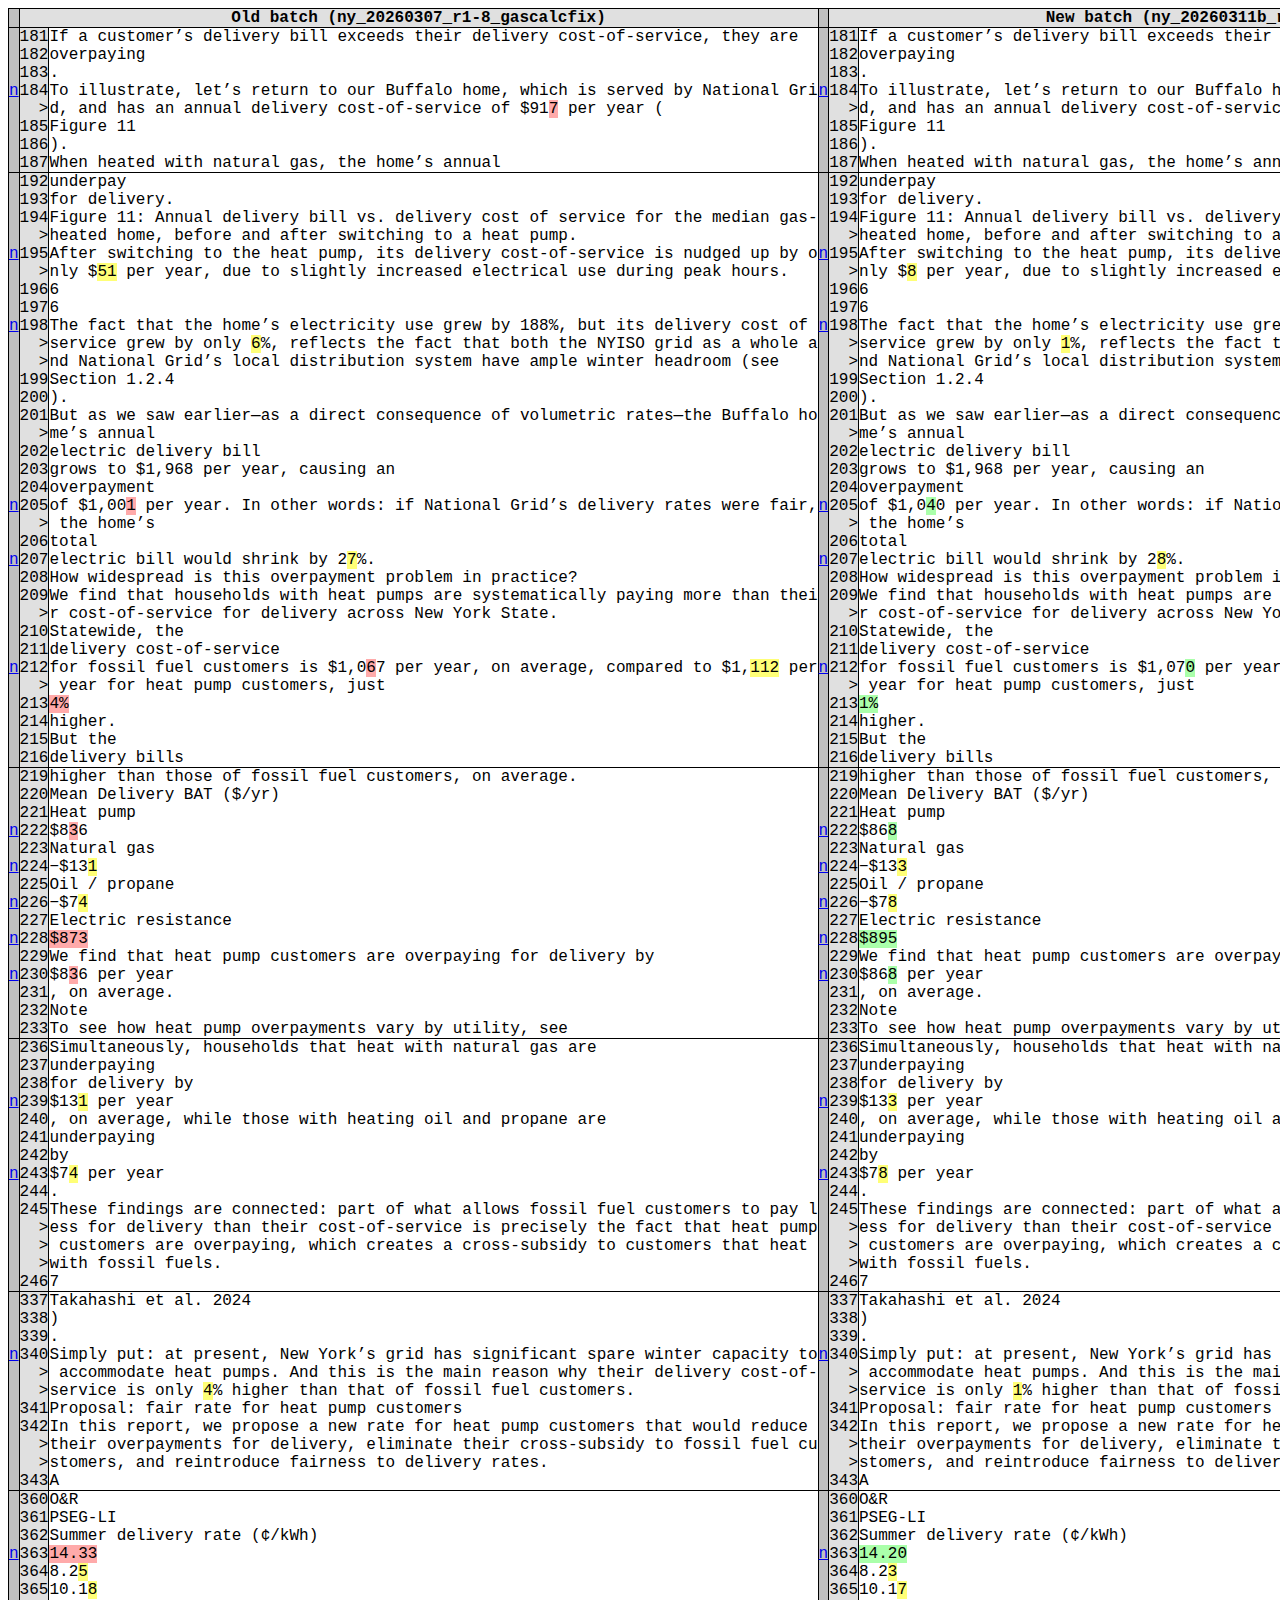
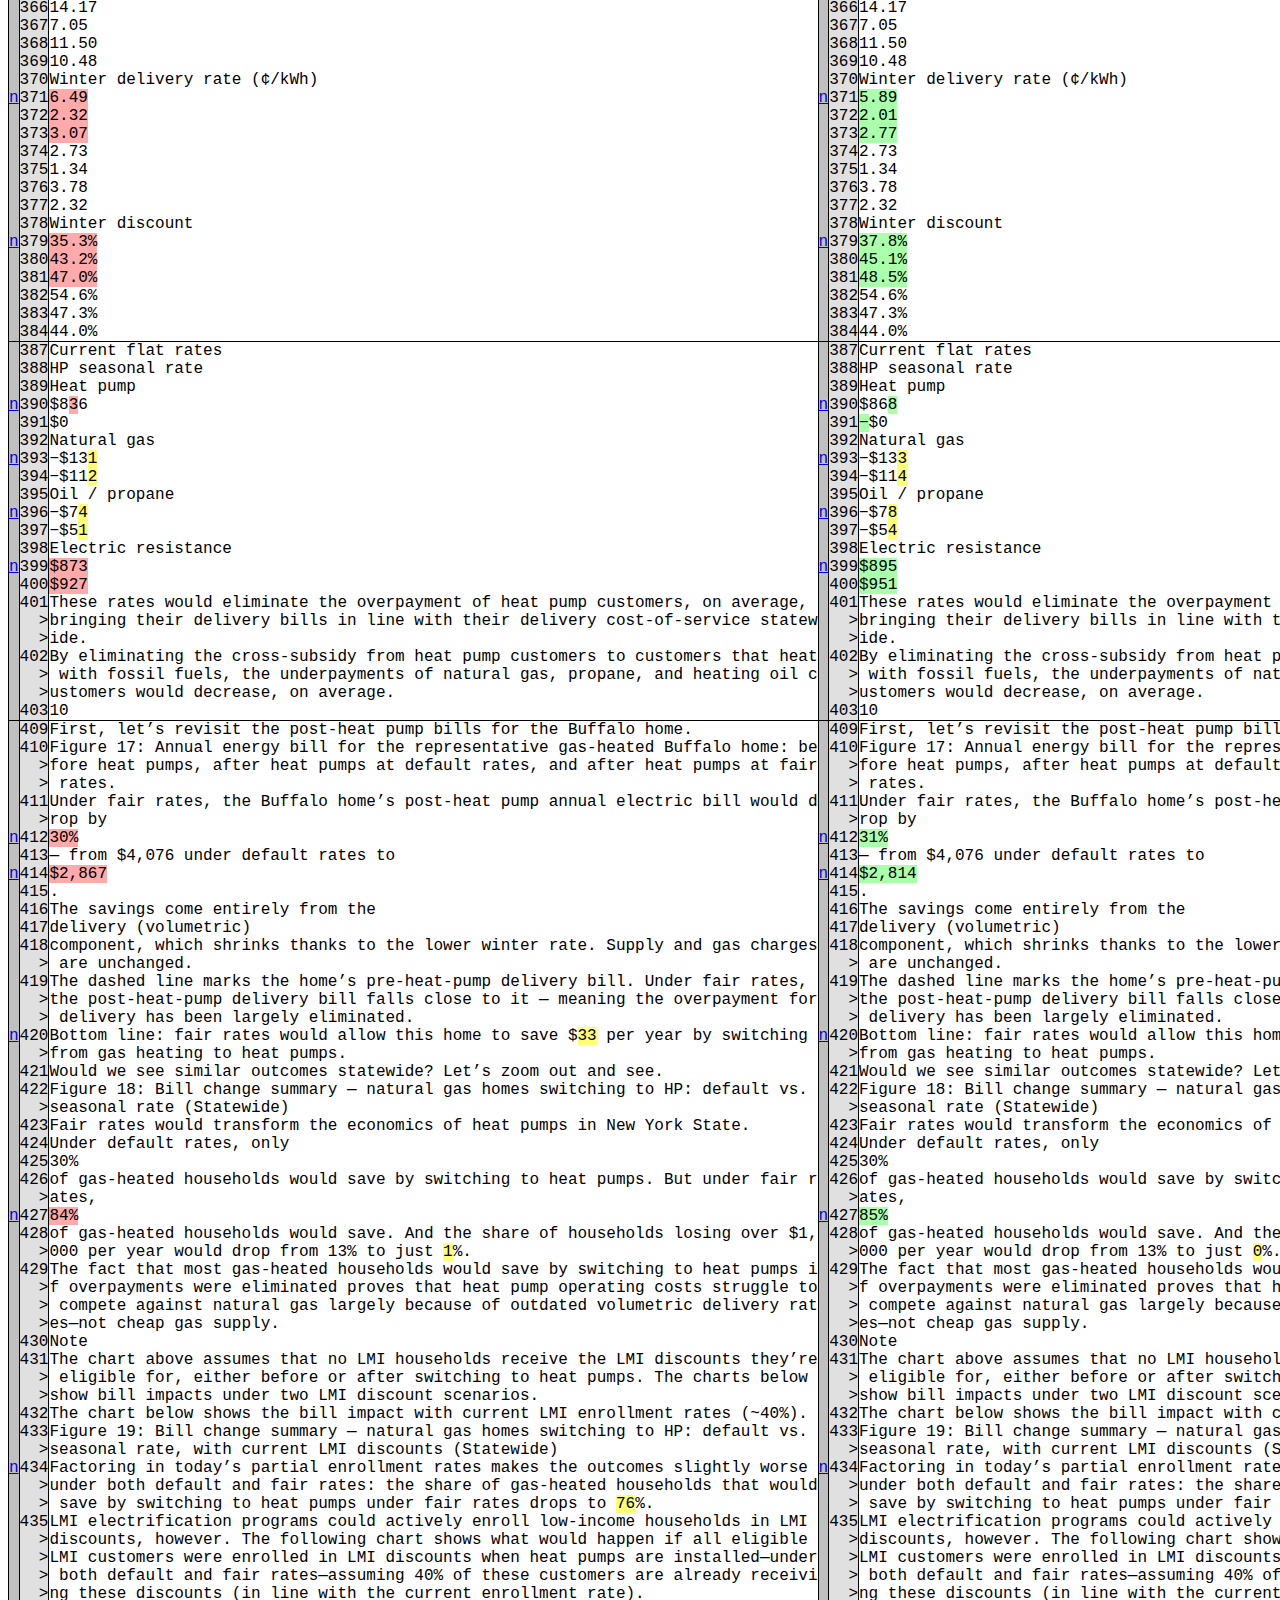
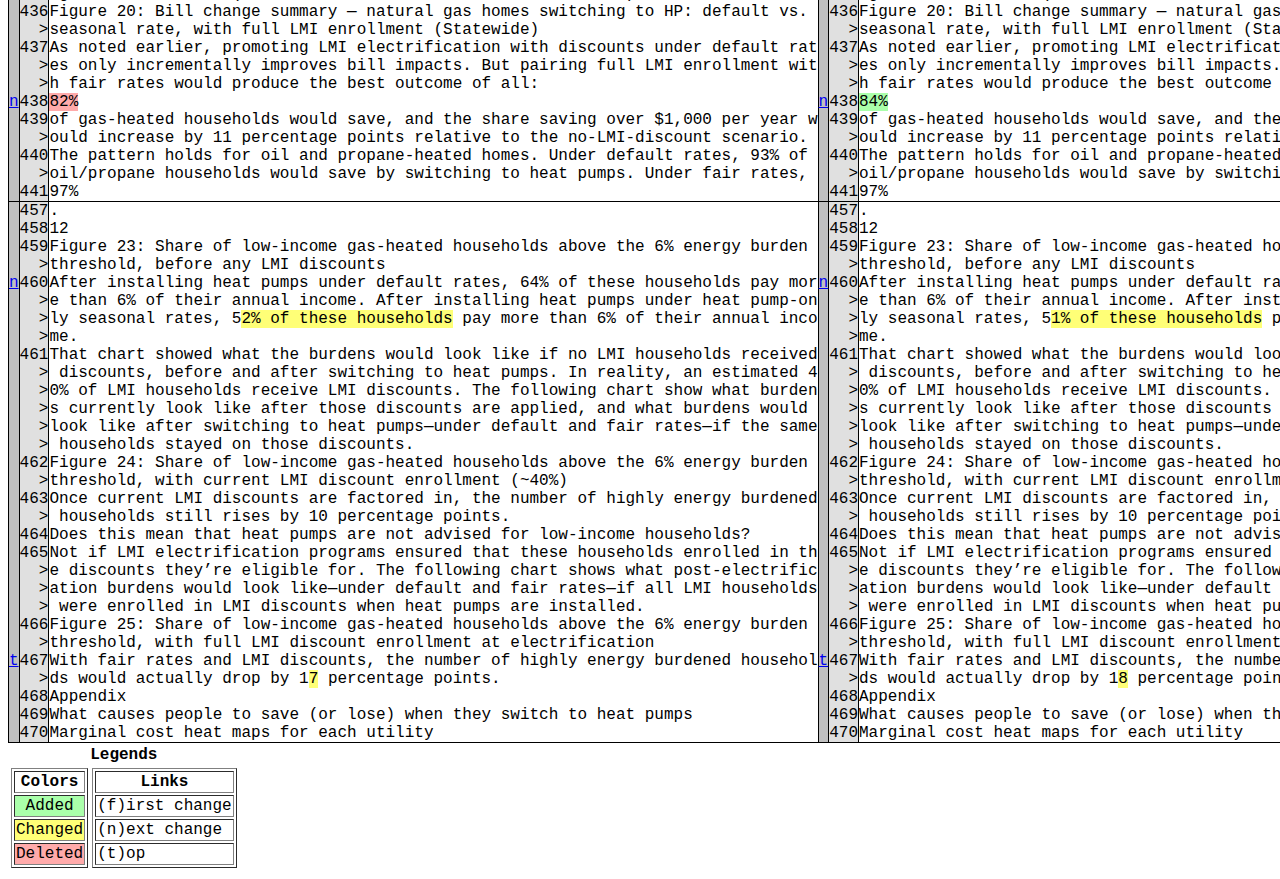
<file: docs/ny_hp_rates/diff.html>
<!DOCTYPE html PUBLIC "-//W3C//DTD XHTML 1.0 Transitional//EN"
          "http://www.w3.org/TR/xhtml1/DTD/xhtml1-transitional.dtd">

<html>

<head>
    <meta http-equiv="Content-Type"
          content="text/html; charset=utf-8" />
    <title></title>
    <style type="text/css">
        table.diff {font-family:Courier; border:medium;}
        .diff_header {background-color:#e0e0e0}
        td.diff_header {text-align:right}
        .diff_next {background-color:#c0c0c0}
        .diff_add {background-color:#aaffaa}
        .diff_chg {background-color:#ffff77}
        .diff_sub {background-color:#ffaaaa}
    </style>
</head>

<body>

    <table class="diff" id="difflib_chg_to0__top"
           cellspacing="0" cellpadding="0" rules="groups" >
        <colgroup></colgroup> <colgroup></colgroup> <colgroup></colgroup>
        <colgroup></colgroup> <colgroup></colgroup> <colgroup></colgroup>
        <thead><tr><th class="diff_next"><br /></th><th colspan="2" class="diff_header">Old batch (ny_20260307_r1-8_gascalcfix)</th><th class="diff_next"><br /></th><th colspan="2" class="diff_header">New batch (ny_20260311b_r1-12_lmi_fix)</th></tr></thead>
        <tbody>
            <tr><td class="diff_next" id="difflib_chg_to0__0"></td><td class="diff_header" id="from0_181">181</td><td nowrap="nowrap">If&nbsp;a&nbsp;customer’s&nbsp;delivery&nbsp;bill&nbsp;exceeds&nbsp;their&nbsp;delivery&nbsp;cost-of-service,&nbsp;they&nbsp;are</td><td class="diff_next"></td><td class="diff_header" id="to0_181">181</td><td nowrap="nowrap">If&nbsp;a&nbsp;customer’s&nbsp;delivery&nbsp;bill&nbsp;exceeds&nbsp;their&nbsp;delivery&nbsp;cost-of-service,&nbsp;they&nbsp;are</td></tr>
            <tr><td class="diff_next"></td><td class="diff_header" id="from0_182">182</td><td nowrap="nowrap">overpaying</td><td class="diff_next"></td><td class="diff_header" id="to0_182">182</td><td nowrap="nowrap">overpaying</td></tr>
            <tr><td class="diff_next"></td><td class="diff_header" id="from0_183">183</td><td nowrap="nowrap">.</td><td class="diff_next"></td><td class="diff_header" id="to0_183">183</td><td nowrap="nowrap">.</td></tr>
            <tr><td class="diff_next"><a href="#difflib_chg_to0__1">n</a></td><td class="diff_header" id="from0_184">184</td><td nowrap="nowrap">To&nbsp;illustrate,&nbsp;let’s&nbsp;return&nbsp;to&nbsp;our&nbsp;Buffalo&nbsp;home,&nbsp;which&nbsp;is&nbsp;served&nbsp;by&nbsp;National&nbsp;Gri</td><td class="diff_next"><a href="#difflib_chg_to0__1">n</a></td><td class="diff_header" id="to0_184">184</td><td nowrap="nowrap">To&nbsp;illustrate,&nbsp;let’s&nbsp;return&nbsp;to&nbsp;our&nbsp;Buffalo&nbsp;home,&nbsp;which&nbsp;is&nbsp;served&nbsp;by&nbsp;National&nbsp;Gri</td></tr>
            <tr><td class="diff_next"></td><td class="diff_header">></td><td nowrap="nowrap">d,&nbsp;and&nbsp;has&nbsp;an&nbsp;annual&nbsp;delivery&nbsp;cost-of-service&nbsp;of&nbsp;$91<span class="diff_sub">7</span>&nbsp;per&nbsp;year&nbsp;(</td><td class="diff_next"></td><td class="diff_header">></td><td nowrap="nowrap">d,&nbsp;and&nbsp;has&nbsp;an&nbsp;annual&nbsp;delivery&nbsp;cost-of-service&nbsp;of&nbsp;$9<span class="diff_add">2</span>1&nbsp;per&nbsp;year&nbsp;(</td></tr>
            <tr><td class="diff_next"></td><td class="diff_header" id="from0_185">185</td><td nowrap="nowrap">Figure 11</td><td class="diff_next"></td><td class="diff_header" id="to0_185">185</td><td nowrap="nowrap">Figure 11</td></tr>
            <tr><td class="diff_next"></td><td class="diff_header" id="from0_186">186</td><td nowrap="nowrap">).</td><td class="diff_next"></td><td class="diff_header" id="to0_186">186</td><td nowrap="nowrap">).</td></tr>
            <tr><td class="diff_next"></td><td class="diff_header" id="from0_187">187</td><td nowrap="nowrap">When&nbsp;heated&nbsp;with&nbsp;natural&nbsp;gas,&nbsp;the&nbsp;home’s&nbsp;annual</td><td class="diff_next"></td><td class="diff_header" id="to0_187">187</td><td nowrap="nowrap">When&nbsp;heated&nbsp;with&nbsp;natural&nbsp;gas,&nbsp;the&nbsp;home’s&nbsp;annual</td></tr>
        </tbody>
        <tbody>
            <tr><td class="diff_next"></td><td class="diff_header" id="from0_192">192</td><td nowrap="nowrap">underpay</td><td class="diff_next"></td><td class="diff_header" id="to0_192">192</td><td nowrap="nowrap">underpay</td></tr>
            <tr><td class="diff_next" id="difflib_chg_to0__1"></td><td class="diff_header" id="from0_193">193</td><td nowrap="nowrap">for&nbsp;delivery.</td><td class="diff_next"></td><td class="diff_header" id="to0_193">193</td><td nowrap="nowrap">for&nbsp;delivery.</td></tr>
            <tr><td class="diff_next"></td><td class="diff_header" id="from0_194">194</td><td nowrap="nowrap">Figure 11:&nbsp;Annual&nbsp;delivery&nbsp;bill&nbsp;vs. delivery&nbsp;cost&nbsp;of&nbsp;service&nbsp;for&nbsp;the&nbsp;median&nbsp;gas-</td><td class="diff_next"></td><td class="diff_header" id="to0_194">194</td><td nowrap="nowrap">Figure 11:&nbsp;Annual&nbsp;delivery&nbsp;bill&nbsp;vs. delivery&nbsp;cost&nbsp;of&nbsp;service&nbsp;for&nbsp;the&nbsp;median&nbsp;gas-</td></tr>
            <tr><td class="diff_next"></td><td class="diff_header">></td><td nowrap="nowrap">heated&nbsp;home,&nbsp;before&nbsp;and&nbsp;after&nbsp;switching&nbsp;to&nbsp;a&nbsp;heat&nbsp;pump.</td><td class="diff_next"></td><td class="diff_header">></td><td nowrap="nowrap">heated&nbsp;home,&nbsp;before&nbsp;and&nbsp;after&nbsp;switching&nbsp;to&nbsp;a&nbsp;heat&nbsp;pump.</td></tr>
            <tr><td class="diff_next"><a href="#difflib_chg_to0__2">n</a></td><td class="diff_header" id="from0_195">195</td><td nowrap="nowrap">After&nbsp;switching&nbsp;to&nbsp;the&nbsp;heat&nbsp;pump,&nbsp;its&nbsp;delivery&nbsp;cost-of-service&nbsp;is&nbsp;nudged&nbsp;up&nbsp;by&nbsp;o</td><td class="diff_next"><a href="#difflib_chg_to0__2">n</a></td><td class="diff_header" id="to0_195">195</td><td nowrap="nowrap">After&nbsp;switching&nbsp;to&nbsp;the&nbsp;heat&nbsp;pump,&nbsp;its&nbsp;delivery&nbsp;cost-of-service&nbsp;is&nbsp;nudged&nbsp;up&nbsp;by&nbsp;o</td></tr>
            <tr><td class="diff_next" id="difflib_chg_to0__2"></td><td class="diff_header">></td><td nowrap="nowrap">nly&nbsp;$<span class="diff_chg">51</span>&nbsp;per&nbsp;year,&nbsp;due&nbsp;to&nbsp;slightly&nbsp;increased&nbsp;electrical&nbsp;use&nbsp;during&nbsp;peak&nbsp;hours.</td><td class="diff_next"></td><td class="diff_header">></td><td nowrap="nowrap">nly&nbsp;$<span class="diff_chg">8</span>&nbsp;per&nbsp;year,&nbsp;due&nbsp;to&nbsp;slightly&nbsp;increased&nbsp;electrical&nbsp;use&nbsp;during&nbsp;peak&nbsp;hours.</td></tr>
            <tr><td class="diff_next"></td><td class="diff_header" id="from0_196">196</td><td nowrap="nowrap">6</td><td class="diff_next"></td><td class="diff_header" id="to0_196">196</td><td nowrap="nowrap">6</td></tr>
            <tr><td class="diff_next"></td><td class="diff_header" id="from0_197">197</td><td nowrap="nowrap">6</td><td class="diff_next"></td><td class="diff_header" id="to0_197">197</td><td nowrap="nowrap">6</td></tr>
            <tr><td class="diff_next"><a href="#difflib_chg_to0__3">n</a></td><td class="diff_header" id="from0_198">198</td><td nowrap="nowrap">The&nbsp;fact&nbsp;that&nbsp;the&nbsp;home’s&nbsp;electricity&nbsp;use&nbsp;grew&nbsp;by&nbsp;188%,&nbsp;but&nbsp;its&nbsp;delivery&nbsp;cost&nbsp;of&nbsp;</td><td class="diff_next"><a href="#difflib_chg_to0__3">n</a></td><td class="diff_header" id="to0_198">198</td><td nowrap="nowrap">The&nbsp;fact&nbsp;that&nbsp;the&nbsp;home’s&nbsp;electricity&nbsp;use&nbsp;grew&nbsp;by&nbsp;188%,&nbsp;but&nbsp;its&nbsp;delivery&nbsp;cost&nbsp;of&nbsp;</td></tr>
            <tr><td class="diff_next"></td><td class="diff_header">></td><td nowrap="nowrap">service&nbsp;grew&nbsp;by&nbsp;only&nbsp;<span class="diff_chg">6</span>%,&nbsp;reflects&nbsp;the&nbsp;fact&nbsp;that&nbsp;both&nbsp;the&nbsp;NYISO&nbsp;grid&nbsp;as&nbsp;a&nbsp;whole&nbsp;a</td><td class="diff_next"></td><td class="diff_header">></td><td nowrap="nowrap">service&nbsp;grew&nbsp;by&nbsp;only&nbsp;<span class="diff_chg">1</span>%,&nbsp;reflects&nbsp;the&nbsp;fact&nbsp;that&nbsp;both&nbsp;the&nbsp;NYISO&nbsp;grid&nbsp;as&nbsp;a&nbsp;whole&nbsp;a</td></tr>
            <tr><td class="diff_next"></td><td class="diff_header">></td><td nowrap="nowrap">nd&nbsp;National&nbsp;Grid’s&nbsp;local&nbsp;distribution&nbsp;system&nbsp;have&nbsp;ample&nbsp;winter&nbsp;headroom&nbsp;(see</td><td class="diff_next"></td><td class="diff_header">></td><td nowrap="nowrap">nd&nbsp;National&nbsp;Grid’s&nbsp;local&nbsp;distribution&nbsp;system&nbsp;have&nbsp;ample&nbsp;winter&nbsp;headroom&nbsp;(see</td></tr>
            <tr><td class="diff_next"></td><td class="diff_header" id="from0_199">199</td><td nowrap="nowrap">Section 1.2.4</td><td class="diff_next"></td><td class="diff_header" id="to0_199">199</td><td nowrap="nowrap">Section 1.2.4</td></tr>
            <tr><td class="diff_next"></td><td class="diff_header" id="from0_200">200</td><td nowrap="nowrap">).</td><td class="diff_next"></td><td class="diff_header" id="to0_200">200</td><td nowrap="nowrap">).</td></tr>
            <tr><td class="diff_next"></td><td class="diff_header" id="from0_201">201</td><td nowrap="nowrap">But&nbsp;as&nbsp;we&nbsp;saw&nbsp;earlier—as&nbsp;a&nbsp;direct&nbsp;consequence&nbsp;of&nbsp;volumetric&nbsp;rates—the&nbsp;Buffalo&nbsp;ho</td><td class="diff_next"></td><td class="diff_header" id="to0_201">201</td><td nowrap="nowrap">But&nbsp;as&nbsp;we&nbsp;saw&nbsp;earlier—as&nbsp;a&nbsp;direct&nbsp;consequence&nbsp;of&nbsp;volumetric&nbsp;rates—the&nbsp;Buffalo&nbsp;ho</td></tr>
            <tr><td class="diff_next"></td><td class="diff_header">></td><td nowrap="nowrap">me’s&nbsp;annual</td><td class="diff_next"></td><td class="diff_header">></td><td nowrap="nowrap">me’s&nbsp;annual</td></tr>
            <tr><td class="diff_next" id="difflib_chg_to0__3"></td><td class="diff_header" id="from0_202">202</td><td nowrap="nowrap">electric&nbsp;delivery&nbsp;bill</td><td class="diff_next"></td><td class="diff_header" id="to0_202">202</td><td nowrap="nowrap">electric&nbsp;delivery&nbsp;bill</td></tr>
            <tr><td class="diff_next"></td><td class="diff_header" id="from0_203">203</td><td nowrap="nowrap">grows&nbsp;to&nbsp;$1,968&nbsp;per&nbsp;year,&nbsp;causing&nbsp;an</td><td class="diff_next"></td><td class="diff_header" id="to0_203">203</td><td nowrap="nowrap">grows&nbsp;to&nbsp;$1,968&nbsp;per&nbsp;year,&nbsp;causing&nbsp;an</td></tr>
            <tr><td class="diff_next"></td><td class="diff_header" id="from0_204">204</td><td nowrap="nowrap">overpayment</td><td class="diff_next"></td><td class="diff_header" id="to0_204">204</td><td nowrap="nowrap">overpayment</td></tr>
            <tr><td class="diff_next" id="difflib_chg_to0__4"><a href="#difflib_chg_to0__4">n</a></td><td class="diff_header" id="from0_205">205</td><td nowrap="nowrap">of&nbsp;$1,00<span class="diff_sub">1</span>&nbsp;per&nbsp;year.&nbsp;In&nbsp;other&nbsp;words:&nbsp;if&nbsp;National&nbsp;Grid’s&nbsp;delivery&nbsp;rates&nbsp;were&nbsp;fair,</td><td class="diff_next"><a href="#difflib_chg_to0__4">n</a></td><td class="diff_header" id="to0_205">205</td><td nowrap="nowrap">of&nbsp;$1,0<span class="diff_add">4</span>0&nbsp;per&nbsp;year.&nbsp;In&nbsp;other&nbsp;words:&nbsp;if&nbsp;National&nbsp;Grid’s&nbsp;delivery&nbsp;rates&nbsp;were&nbsp;fair,</td></tr>
            <tr><td class="diff_next"></td><td class="diff_header">></td><td nowrap="nowrap">&nbsp;the&nbsp;home’s</td><td class="diff_next"></td><td class="diff_header">></td><td nowrap="nowrap">&nbsp;the&nbsp;home’s</td></tr>
            <tr><td class="diff_next"></td><td class="diff_header" id="from0_206">206</td><td nowrap="nowrap">total</td><td class="diff_next"></td><td class="diff_header" id="to0_206">206</td><td nowrap="nowrap">total</td></tr>
            <tr><td class="diff_next"><a href="#difflib_chg_to0__5">n</a></td><td class="diff_header" id="from0_207">207</td><td nowrap="nowrap">electric&nbsp;bill&nbsp;would&nbsp;shrink&nbsp;by&nbsp;2<span class="diff_chg">7</span>%.</td><td class="diff_next"><a href="#difflib_chg_to0__5">n</a></td><td class="diff_header" id="to0_207">207</td><td nowrap="nowrap">electric&nbsp;bill&nbsp;would&nbsp;shrink&nbsp;by&nbsp;2<span class="diff_chg">8</span>%.</td></tr>
            <tr><td class="diff_next"></td><td class="diff_header" id="from0_208">208</td><td nowrap="nowrap">How&nbsp;widespread&nbsp;is&nbsp;this&nbsp;overpayment&nbsp;problem&nbsp;in&nbsp;practice?</td><td class="diff_next"></td><td class="diff_header" id="to0_208">208</td><td nowrap="nowrap">How&nbsp;widespread&nbsp;is&nbsp;this&nbsp;overpayment&nbsp;problem&nbsp;in&nbsp;practice?</td></tr>
            <tr><td class="diff_next"></td><td class="diff_header" id="from0_209">209</td><td nowrap="nowrap">We&nbsp;find&nbsp;that&nbsp;households&nbsp;with&nbsp;heat&nbsp;pumps&nbsp;are&nbsp;systematically&nbsp;paying&nbsp;more&nbsp;than&nbsp;thei</td><td class="diff_next"></td><td class="diff_header" id="to0_209">209</td><td nowrap="nowrap">We&nbsp;find&nbsp;that&nbsp;households&nbsp;with&nbsp;heat&nbsp;pumps&nbsp;are&nbsp;systematically&nbsp;paying&nbsp;more&nbsp;than&nbsp;thei</td></tr>
            <tr><td class="diff_next" id="difflib_chg_to0__5"></td><td class="diff_header">></td><td nowrap="nowrap">r&nbsp;cost-of-service&nbsp;for&nbsp;delivery&nbsp;across&nbsp;New&nbsp;York&nbsp;State.</td><td class="diff_next"></td><td class="diff_header">></td><td nowrap="nowrap">r&nbsp;cost-of-service&nbsp;for&nbsp;delivery&nbsp;across&nbsp;New&nbsp;York&nbsp;State.</td></tr>
            <tr><td class="diff_next"></td><td class="diff_header" id="from0_210">210</td><td nowrap="nowrap">Statewide,&nbsp;the</td><td class="diff_next"></td><td class="diff_header" id="to0_210">210</td><td nowrap="nowrap">Statewide,&nbsp;the</td></tr>
            <tr><td class="diff_next"></td><td class="diff_header" id="from0_211">211</td><td nowrap="nowrap">delivery&nbsp;cost-of-service</td><td class="diff_next"></td><td class="diff_header" id="to0_211">211</td><td nowrap="nowrap">delivery&nbsp;cost-of-service</td></tr>
            <tr><td class="diff_next"><a href="#difflib_chg_to0__6">n</a></td><td class="diff_header" id="from0_212">212</td><td nowrap="nowrap">for&nbsp;fossil&nbsp;fuel&nbsp;customers&nbsp;is&nbsp;$1,0<span class="diff_sub">6</span>7&nbsp;per&nbsp;year,&nbsp;on&nbsp;average,&nbsp;compared&nbsp;to&nbsp;$1,<span class="diff_chg">112</span>&nbsp;per</td><td class="diff_next"><a href="#difflib_chg_to0__6">n</a></td><td class="diff_header" id="to0_212">212</td><td nowrap="nowrap">for&nbsp;fossil&nbsp;fuel&nbsp;customers&nbsp;is&nbsp;$1,07<span class="diff_add">0</span>&nbsp;per&nbsp;year,&nbsp;on&nbsp;average,&nbsp;compared&nbsp;to&nbsp;$1,<span class="diff_chg">080</span>&nbsp;per</td></tr>
            <tr><td class="diff_next"></td><td class="diff_header">></td><td nowrap="nowrap">&nbsp;year&nbsp;for&nbsp;heat&nbsp;pump&nbsp;customers,&nbsp;just</td><td class="diff_next"></td><td class="diff_header">></td><td nowrap="nowrap">&nbsp;year&nbsp;for&nbsp;heat&nbsp;pump&nbsp;customers,&nbsp;just</td></tr>
            <tr><td class="diff_next"></td><td class="diff_header" id="from0_213">213</td><td nowrap="nowrap"><span class="diff_sub">4%</span></td><td class="diff_next"></td><td class="diff_header" id="to0_213">213</td><td nowrap="nowrap"><span class="diff_add">1%</span></td></tr>
            <tr><td class="diff_next"></td><td class="diff_header" id="from0_214">214</td><td nowrap="nowrap">higher.</td><td class="diff_next"></td><td class="diff_header" id="to0_214">214</td><td nowrap="nowrap">higher.</td></tr>
            <tr><td class="diff_next"></td><td class="diff_header" id="from0_215">215</td><td nowrap="nowrap">But&nbsp;the</td><td class="diff_next"></td><td class="diff_header" id="to0_215">215</td><td nowrap="nowrap">But&nbsp;the</td></tr>
            <tr><td class="diff_next"></td><td class="diff_header" id="from0_216">216</td><td nowrap="nowrap">delivery&nbsp;bills</td><td class="diff_next"></td><td class="diff_header" id="to0_216">216</td><td nowrap="nowrap">delivery&nbsp;bills</td></tr>
        </tbody>
        <tbody>
            <tr><td class="diff_next" id="difflib_chg_to0__6"></td><td class="diff_header" id="from0_219">219</td><td nowrap="nowrap">higher&nbsp;than&nbsp;those&nbsp;of&nbsp;fossil&nbsp;fuel&nbsp;customers,&nbsp;on&nbsp;average.</td><td class="diff_next"></td><td class="diff_header" id="to0_219">219</td><td nowrap="nowrap">higher&nbsp;than&nbsp;those&nbsp;of&nbsp;fossil&nbsp;fuel&nbsp;customers,&nbsp;on&nbsp;average.</td></tr>
            <tr><td class="diff_next"></td><td class="diff_header" id="from0_220">220</td><td nowrap="nowrap">Mean&nbsp;Delivery&nbsp;BAT&nbsp;($/yr)</td><td class="diff_next"></td><td class="diff_header" id="to0_220">220</td><td nowrap="nowrap">Mean&nbsp;Delivery&nbsp;BAT&nbsp;($/yr)</td></tr>
            <tr><td class="diff_next" id="difflib_chg_to0__7"></td><td class="diff_header" id="from0_221">221</td><td nowrap="nowrap">Heat&nbsp;pump</td><td class="diff_next"></td><td class="diff_header" id="to0_221">221</td><td nowrap="nowrap">Heat&nbsp;pump</td></tr>
            <tr><td class="diff_next"><a href="#difflib_chg_to0__7">n</a></td><td class="diff_header" id="from0_222">222</td><td nowrap="nowrap">$8<span class="diff_sub">3</span>6</td><td class="diff_next"><a href="#difflib_chg_to0__7">n</a></td><td class="diff_header" id="to0_222">222</td><td nowrap="nowrap">$86<span class="diff_add">8</span></td></tr>
            <tr><td class="diff_next" id="difflib_chg_to0__8"></td><td class="diff_header" id="from0_223">223</td><td nowrap="nowrap">Natural&nbsp;gas</td><td class="diff_next"></td><td class="diff_header" id="to0_223">223</td><td nowrap="nowrap">Natural&nbsp;gas</td></tr>
            <tr><td class="diff_next"><a href="#difflib_chg_to0__8">n</a></td><td class="diff_header" id="from0_224">224</td><td nowrap="nowrap">−$13<span class="diff_chg">1</span></td><td class="diff_next"><a href="#difflib_chg_to0__8">n</a></td><td class="diff_header" id="to0_224">224</td><td nowrap="nowrap">−$13<span class="diff_chg">3</span></td></tr>
            <tr><td class="diff_next" id="difflib_chg_to0__9"></td><td class="diff_header" id="from0_225">225</td><td nowrap="nowrap">Oil&nbsp;/&nbsp;propane</td><td class="diff_next"></td><td class="diff_header" id="to0_225">225</td><td nowrap="nowrap">Oil&nbsp;/&nbsp;propane</td></tr>
            <tr><td class="diff_next"><a href="#difflib_chg_to0__9">n</a></td><td class="diff_header" id="from0_226">226</td><td nowrap="nowrap">−$7<span class="diff_chg">4</span></td><td class="diff_next"><a href="#difflib_chg_to0__9">n</a></td><td class="diff_header" id="to0_226">226</td><td nowrap="nowrap">−$7<span class="diff_chg">8</span></td></tr>
            <tr><td class="diff_next" id="difflib_chg_to0__10"></td><td class="diff_header" id="from0_227">227</td><td nowrap="nowrap">Electric&nbsp;resistance</td><td class="diff_next"></td><td class="diff_header" id="to0_227">227</td><td nowrap="nowrap">Electric&nbsp;resistance</td></tr>
            <tr><td class="diff_next"><a href="#difflib_chg_to0__10">n</a></td><td class="diff_header" id="from0_228">228</td><td nowrap="nowrap"><span class="diff_sub">$873</span></td><td class="diff_next"><a href="#difflib_chg_to0__10">n</a></td><td class="diff_header" id="to0_228">228</td><td nowrap="nowrap"><span class="diff_add">$895</span></td></tr>
            <tr><td class="diff_next"></td><td class="diff_header" id="from0_229">229</td><td nowrap="nowrap">We&nbsp;find&nbsp;that&nbsp;heat&nbsp;pump&nbsp;customers&nbsp;are&nbsp;overpaying&nbsp;for&nbsp;delivery&nbsp;by</td><td class="diff_next"></td><td class="diff_header" id="to0_229">229</td><td nowrap="nowrap">We&nbsp;find&nbsp;that&nbsp;heat&nbsp;pump&nbsp;customers&nbsp;are&nbsp;overpaying&nbsp;for&nbsp;delivery&nbsp;by</td></tr>
            <tr><td class="diff_next"><a href="#difflib_chg_to0__11">n</a></td><td class="diff_header" id="from0_230">230</td><td nowrap="nowrap">$8<span class="diff_sub">3</span>6&nbsp;per&nbsp;year</td><td class="diff_next"><a href="#difflib_chg_to0__11">n</a></td><td class="diff_header" id="to0_230">230</td><td nowrap="nowrap">$86<span class="diff_add">8</span>&nbsp;per&nbsp;year</td></tr>
            <tr><td class="diff_next"></td><td class="diff_header" id="from0_231">231</td><td nowrap="nowrap">,&nbsp;on&nbsp;average.</td><td class="diff_next"></td><td class="diff_header" id="to0_231">231</td><td nowrap="nowrap">,&nbsp;on&nbsp;average.</td></tr>
            <tr><td class="diff_next"></td><td class="diff_header" id="from0_232">232</td><td nowrap="nowrap">Note</td><td class="diff_next"></td><td class="diff_header" id="to0_232">232</td><td nowrap="nowrap">Note</td></tr>
            <tr><td class="diff_next"></td><td class="diff_header" id="from0_233">233</td><td nowrap="nowrap">To&nbsp;see&nbsp;how&nbsp;heat&nbsp;pump&nbsp;overpayments&nbsp;vary&nbsp;by&nbsp;utility,&nbsp;see</td><td class="diff_next"></td><td class="diff_header" id="to0_233">233</td><td nowrap="nowrap">To&nbsp;see&nbsp;how&nbsp;heat&nbsp;pump&nbsp;overpayments&nbsp;vary&nbsp;by&nbsp;utility,&nbsp;see</td></tr>
        </tbody>
        <tbody>
            <tr><td class="diff_next" id="difflib_chg_to0__11"></td><td class="diff_header" id="from0_236">236</td><td nowrap="nowrap">Simultaneously,&nbsp;households&nbsp;that&nbsp;heat&nbsp;with&nbsp;natural&nbsp;gas&nbsp;are</td><td class="diff_next"></td><td class="diff_header" id="to0_236">236</td><td nowrap="nowrap">Simultaneously,&nbsp;households&nbsp;that&nbsp;heat&nbsp;with&nbsp;natural&nbsp;gas&nbsp;are</td></tr>
            <tr><td class="diff_next"></td><td class="diff_header" id="from0_237">237</td><td nowrap="nowrap">underpaying</td><td class="diff_next"></td><td class="diff_header" id="to0_237">237</td><td nowrap="nowrap">underpaying</td></tr>
            <tr><td class="diff_next"></td><td class="diff_header" id="from0_238">238</td><td nowrap="nowrap">for&nbsp;delivery&nbsp;by</td><td class="diff_next"></td><td class="diff_header" id="to0_238">238</td><td nowrap="nowrap">for&nbsp;delivery&nbsp;by</td></tr>
            <tr><td class="diff_next"><a href="#difflib_chg_to0__12">n</a></td><td class="diff_header" id="from0_239">239</td><td nowrap="nowrap">$13<span class="diff_chg">1</span>&nbsp;per&nbsp;year</td><td class="diff_next"><a href="#difflib_chg_to0__12">n</a></td><td class="diff_header" id="to0_239">239</td><td nowrap="nowrap">$13<span class="diff_chg">3</span>&nbsp;per&nbsp;year</td></tr>
            <tr><td class="diff_next" id="difflib_chg_to0__12"></td><td class="diff_header" id="from0_240">240</td><td nowrap="nowrap">,&nbsp;on&nbsp;average,&nbsp;while&nbsp;those&nbsp;with&nbsp;heating&nbsp;oil&nbsp;and&nbsp;propane&nbsp;are</td><td class="diff_next"></td><td class="diff_header" id="to0_240">240</td><td nowrap="nowrap">,&nbsp;on&nbsp;average,&nbsp;while&nbsp;those&nbsp;with&nbsp;heating&nbsp;oil&nbsp;and&nbsp;propane&nbsp;are</td></tr>
            <tr><td class="diff_next"></td><td class="diff_header" id="from0_241">241</td><td nowrap="nowrap">underpaying</td><td class="diff_next"></td><td class="diff_header" id="to0_241">241</td><td nowrap="nowrap">underpaying</td></tr>
            <tr><td class="diff_next"></td><td class="diff_header" id="from0_242">242</td><td nowrap="nowrap">by</td><td class="diff_next"></td><td class="diff_header" id="to0_242">242</td><td nowrap="nowrap">by</td></tr>
            <tr><td class="diff_next"><a href="#difflib_chg_to0__13">n</a></td><td class="diff_header" id="from0_243">243</td><td nowrap="nowrap">$7<span class="diff_chg">4</span>&nbsp;per&nbsp;year</td><td class="diff_next"><a href="#difflib_chg_to0__13">n</a></td><td class="diff_header" id="to0_243">243</td><td nowrap="nowrap">$7<span class="diff_chg">8</span>&nbsp;per&nbsp;year</td></tr>
            <tr><td class="diff_next"></td><td class="diff_header" id="from0_244">244</td><td nowrap="nowrap">.</td><td class="diff_next"></td><td class="diff_header" id="to0_244">244</td><td nowrap="nowrap">.</td></tr>
            <tr><td class="diff_next"></td><td class="diff_header" id="from0_245">245</td><td nowrap="nowrap">These&nbsp;findings&nbsp;are&nbsp;connected:&nbsp;part&nbsp;of&nbsp;what&nbsp;allows&nbsp;fossil&nbsp;fuel&nbsp;customers&nbsp;to&nbsp;pay&nbsp;l</td><td class="diff_next"></td><td class="diff_header" id="to0_245">245</td><td nowrap="nowrap">These&nbsp;findings&nbsp;are&nbsp;connected:&nbsp;part&nbsp;of&nbsp;what&nbsp;allows&nbsp;fossil&nbsp;fuel&nbsp;customers&nbsp;to&nbsp;pay&nbsp;l</td></tr>
            <tr><td class="diff_next"></td><td class="diff_header">></td><td nowrap="nowrap">ess&nbsp;for&nbsp;delivery&nbsp;than&nbsp;their&nbsp;cost-of-service&nbsp;is&nbsp;precisely&nbsp;the&nbsp;fact&nbsp;that&nbsp;heat&nbsp;pump</td><td class="diff_next"></td><td class="diff_header">></td><td nowrap="nowrap">ess&nbsp;for&nbsp;delivery&nbsp;than&nbsp;their&nbsp;cost-of-service&nbsp;is&nbsp;precisely&nbsp;the&nbsp;fact&nbsp;that&nbsp;heat&nbsp;pump</td></tr>
            <tr><td class="diff_next"></td><td class="diff_header">></td><td nowrap="nowrap">&nbsp;customers&nbsp;are&nbsp;overpaying,&nbsp;which&nbsp;creates&nbsp;a&nbsp;cross-subsidy&nbsp;to&nbsp;customers&nbsp;that&nbsp;heat&nbsp;</td><td class="diff_next"></td><td class="diff_header">></td><td nowrap="nowrap">&nbsp;customers&nbsp;are&nbsp;overpaying,&nbsp;which&nbsp;creates&nbsp;a&nbsp;cross-subsidy&nbsp;to&nbsp;customers&nbsp;that&nbsp;heat&nbsp;</td></tr>
            <tr><td class="diff_next"></td><td class="diff_header">></td><td nowrap="nowrap">with&nbsp;fossil&nbsp;fuels.</td><td class="diff_next"></td><td class="diff_header">></td><td nowrap="nowrap">with&nbsp;fossil&nbsp;fuels.</td></tr>
            <tr><td class="diff_next"></td><td class="diff_header" id="from0_246">246</td><td nowrap="nowrap">7</td><td class="diff_next"></td><td class="diff_header" id="to0_246">246</td><td nowrap="nowrap">7</td></tr>
        </tbody>
        <tbody>
            <tr><td class="diff_next" id="difflib_chg_to0__13"></td><td class="diff_header" id="from0_337">337</td><td nowrap="nowrap">Takahashi&nbsp;et&nbsp;al.&nbsp;2024</td><td class="diff_next"></td><td class="diff_header" id="to0_337">337</td><td nowrap="nowrap">Takahashi&nbsp;et&nbsp;al.&nbsp;2024</td></tr>
            <tr><td class="diff_next"></td><td class="diff_header" id="from0_338">338</td><td nowrap="nowrap">)</td><td class="diff_next"></td><td class="diff_header" id="to0_338">338</td><td nowrap="nowrap">)</td></tr>
            <tr><td class="diff_next"></td><td class="diff_header" id="from0_339">339</td><td nowrap="nowrap">.</td><td class="diff_next"></td><td class="diff_header" id="to0_339">339</td><td nowrap="nowrap">.</td></tr>
            <tr><td class="diff_next"><a href="#difflib_chg_to0__14">n</a></td><td class="diff_header" id="from0_340">340</td><td nowrap="nowrap">Simply&nbsp;put:&nbsp;at&nbsp;present,&nbsp;New&nbsp;York’s&nbsp;grid&nbsp;has&nbsp;significant&nbsp;spare&nbsp;winter&nbsp;capacity&nbsp;to</td><td class="diff_next"><a href="#difflib_chg_to0__14">n</a></td><td class="diff_header" id="to0_340">340</td><td nowrap="nowrap">Simply&nbsp;put:&nbsp;at&nbsp;present,&nbsp;New&nbsp;York’s&nbsp;grid&nbsp;has&nbsp;significant&nbsp;spare&nbsp;winter&nbsp;capacity&nbsp;to</td></tr>
            <tr><td class="diff_next"></td><td class="diff_header">></td><td nowrap="nowrap">&nbsp;accommodate&nbsp;heat&nbsp;pumps.&nbsp;And&nbsp;this&nbsp;is&nbsp;the&nbsp;main&nbsp;reason&nbsp;why&nbsp;their&nbsp;delivery&nbsp;cost-of-</td><td class="diff_next"></td><td class="diff_header">></td><td nowrap="nowrap">&nbsp;accommodate&nbsp;heat&nbsp;pumps.&nbsp;And&nbsp;this&nbsp;is&nbsp;the&nbsp;main&nbsp;reason&nbsp;why&nbsp;their&nbsp;delivery&nbsp;cost-of-</td></tr>
            <tr><td class="diff_next"></td><td class="diff_header">></td><td nowrap="nowrap">service&nbsp;is&nbsp;only&nbsp;<span class="diff_chg">4</span>%&nbsp;higher&nbsp;than&nbsp;that&nbsp;of&nbsp;fossil&nbsp;fuel&nbsp;customers.</td><td class="diff_next"></td><td class="diff_header">></td><td nowrap="nowrap">service&nbsp;is&nbsp;only&nbsp;<span class="diff_chg">1</span>%&nbsp;higher&nbsp;than&nbsp;that&nbsp;of&nbsp;fossil&nbsp;fuel&nbsp;customers.</td></tr>
            <tr><td class="diff_next"></td><td class="diff_header" id="from0_341">341</td><td nowrap="nowrap">Proposal:&nbsp;fair&nbsp;rate&nbsp;for&nbsp;heat&nbsp;pump&nbsp;customers</td><td class="diff_next"></td><td class="diff_header" id="to0_341">341</td><td nowrap="nowrap">Proposal:&nbsp;fair&nbsp;rate&nbsp;for&nbsp;heat&nbsp;pump&nbsp;customers</td></tr>
            <tr><td class="diff_next"></td><td class="diff_header" id="from0_342">342</td><td nowrap="nowrap">In&nbsp;this&nbsp;report,&nbsp;we&nbsp;propose&nbsp;a&nbsp;new&nbsp;rate&nbsp;for&nbsp;heat&nbsp;pump&nbsp;customers&nbsp;that&nbsp;would&nbsp;reduce&nbsp;</td><td class="diff_next"></td><td class="diff_header" id="to0_342">342</td><td nowrap="nowrap">In&nbsp;this&nbsp;report,&nbsp;we&nbsp;propose&nbsp;a&nbsp;new&nbsp;rate&nbsp;for&nbsp;heat&nbsp;pump&nbsp;customers&nbsp;that&nbsp;would&nbsp;reduce&nbsp;</td></tr>
            <tr><td class="diff_next"></td><td class="diff_header">></td><td nowrap="nowrap">their&nbsp;overpayments&nbsp;for&nbsp;delivery,&nbsp;eliminate&nbsp;their&nbsp;cross-subsidy&nbsp;to&nbsp;fossil&nbsp;fuel&nbsp;cu</td><td class="diff_next"></td><td class="diff_header">></td><td nowrap="nowrap">their&nbsp;overpayments&nbsp;for&nbsp;delivery,&nbsp;eliminate&nbsp;their&nbsp;cross-subsidy&nbsp;to&nbsp;fossil&nbsp;fuel&nbsp;cu</td></tr>
            <tr><td class="diff_next"></td><td class="diff_header">></td><td nowrap="nowrap">stomers,&nbsp;and&nbsp;reintroduce&nbsp;fairness&nbsp;to&nbsp;delivery&nbsp;rates.</td><td class="diff_next"></td><td class="diff_header">></td><td nowrap="nowrap">stomers,&nbsp;and&nbsp;reintroduce&nbsp;fairness&nbsp;to&nbsp;delivery&nbsp;rates.</td></tr>
            <tr><td class="diff_next"></td><td class="diff_header" id="from0_343">343</td><td nowrap="nowrap">A</td><td class="diff_next"></td><td class="diff_header" id="to0_343">343</td><td nowrap="nowrap">A</td></tr>
        </tbody>
        <tbody>
            <tr><td class="diff_next" id="difflib_chg_to0__14"></td><td class="diff_header" id="from0_360">360</td><td nowrap="nowrap">O&amp;R</td><td class="diff_next"></td><td class="diff_header" id="to0_360">360</td><td nowrap="nowrap">O&amp;R</td></tr>
            <tr><td class="diff_next"></td><td class="diff_header" id="from0_361">361</td><td nowrap="nowrap">PSEG-LI</td><td class="diff_next"></td><td class="diff_header" id="to0_361">361</td><td nowrap="nowrap">PSEG-LI</td></tr>
            <tr><td class="diff_next"></td><td class="diff_header" id="from0_362">362</td><td nowrap="nowrap">Summer&nbsp;delivery&nbsp;rate&nbsp;(¢/kWh)</td><td class="diff_next"></td><td class="diff_header" id="to0_362">362</td><td nowrap="nowrap">Summer&nbsp;delivery&nbsp;rate&nbsp;(¢/kWh)</td></tr>
            <tr><td class="diff_next"><a href="#difflib_chg_to0__15">n</a></td><td class="diff_header" id="from0_363">363</td><td nowrap="nowrap"><span class="diff_sub">14.33</span></td><td class="diff_next"><a href="#difflib_chg_to0__15">n</a></td><td class="diff_header" id="to0_363">363</td><td nowrap="nowrap"><span class="diff_add">14.20</span></td></tr>
            <tr><td class="diff_next"></td><td class="diff_header" id="from0_364">364</td><td nowrap="nowrap">8.2<span class="diff_chg">5</span></td><td class="diff_next"></td><td class="diff_header" id="to0_364">364</td><td nowrap="nowrap">8.2<span class="diff_chg">3</span></td></tr>
            <tr><td class="diff_next"></td><td class="diff_header" id="from0_365">365</td><td nowrap="nowrap">10.1<span class="diff_chg">8</span></td><td class="diff_next"></td><td class="diff_header" id="to0_365">365</td><td nowrap="nowrap">10.1<span class="diff_chg">7</span></td></tr>
            <tr><td class="diff_next"></td><td class="diff_header" id="from0_366">366</td><td nowrap="nowrap">14.17</td><td class="diff_next"></td><td class="diff_header" id="to0_366">366</td><td nowrap="nowrap">14.17</td></tr>
            <tr><td class="diff_next"></td><td class="diff_header" id="from0_367">367</td><td nowrap="nowrap">7.05</td><td class="diff_next"></td><td class="diff_header" id="to0_367">367</td><td nowrap="nowrap">7.05</td></tr>
            <tr><td class="diff_next" id="difflib_chg_to0__15"></td><td class="diff_header" id="from0_368">368</td><td nowrap="nowrap">11.50</td><td class="diff_next"></td><td class="diff_header" id="to0_368">368</td><td nowrap="nowrap">11.50</td></tr>
            <tr><td class="diff_next"></td><td class="diff_header" id="from0_369">369</td><td nowrap="nowrap">10.48</td><td class="diff_next"></td><td class="diff_header" id="to0_369">369</td><td nowrap="nowrap">10.48</td></tr>
            <tr><td class="diff_next"></td><td class="diff_header" id="from0_370">370</td><td nowrap="nowrap">Winter&nbsp;delivery&nbsp;rate&nbsp;(¢/kWh)</td><td class="diff_next"></td><td class="diff_header" id="to0_370">370</td><td nowrap="nowrap">Winter&nbsp;delivery&nbsp;rate&nbsp;(¢/kWh)</td></tr>
            <tr><td class="diff_next"><a href="#difflib_chg_to0__16">n</a></td><td class="diff_header" id="from0_371">371</td><td nowrap="nowrap"><span class="diff_sub">6.49</span></td><td class="diff_next"><a href="#difflib_chg_to0__16">n</a></td><td class="diff_header" id="to0_371">371</td><td nowrap="nowrap"><span class="diff_add">5.89</span></td></tr>
            <tr><td class="diff_next"></td><td class="diff_header" id="from0_372">372</td><td nowrap="nowrap"><span class="diff_sub">2.32</span></td><td class="diff_next"></td><td class="diff_header" id="to0_372">372</td><td nowrap="nowrap"><span class="diff_add">2.01</span></td></tr>
            <tr><td class="diff_next"></td><td class="diff_header" id="from0_373">373</td><td nowrap="nowrap"><span class="diff_sub">3.07</span></td><td class="diff_next"></td><td class="diff_header" id="to0_373">373</td><td nowrap="nowrap"><span class="diff_add">2.77</span></td></tr>
            <tr><td class="diff_next"></td><td class="diff_header" id="from0_374">374</td><td nowrap="nowrap">2.73</td><td class="diff_next"></td><td class="diff_header" id="to0_374">374</td><td nowrap="nowrap">2.73</td></tr>
            <tr><td class="diff_next"></td><td class="diff_header" id="from0_375">375</td><td nowrap="nowrap">1.34</td><td class="diff_next"></td><td class="diff_header" id="to0_375">375</td><td nowrap="nowrap">1.34</td></tr>
            <tr><td class="diff_next" id="difflib_chg_to0__16"></td><td class="diff_header" id="from0_376">376</td><td nowrap="nowrap">3.78</td><td class="diff_next"></td><td class="diff_header" id="to0_376">376</td><td nowrap="nowrap">3.78</td></tr>
            <tr><td class="diff_next"></td><td class="diff_header" id="from0_377">377</td><td nowrap="nowrap">2.32</td><td class="diff_next"></td><td class="diff_header" id="to0_377">377</td><td nowrap="nowrap">2.32</td></tr>
            <tr><td class="diff_next"></td><td class="diff_header" id="from0_378">378</td><td nowrap="nowrap">Winter&nbsp;discount</td><td class="diff_next"></td><td class="diff_header" id="to0_378">378</td><td nowrap="nowrap">Winter&nbsp;discount</td></tr>
            <tr><td class="diff_next"><a href="#difflib_chg_to0__17">n</a></td><td class="diff_header" id="from0_379">379</td><td nowrap="nowrap"><span class="diff_sub">35.3%</span></td><td class="diff_next"><a href="#difflib_chg_to0__17">n</a></td><td class="diff_header" id="to0_379">379</td><td nowrap="nowrap"><span class="diff_add">37.8%</span></td></tr>
            <tr><td class="diff_next"></td><td class="diff_header" id="from0_380">380</td><td nowrap="nowrap"><span class="diff_sub">43.2%</span></td><td class="diff_next"></td><td class="diff_header" id="to0_380">380</td><td nowrap="nowrap"><span class="diff_add">45.1%</span></td></tr>
            <tr><td class="diff_next"></td><td class="diff_header" id="from0_381">381</td><td nowrap="nowrap"><span class="diff_sub">47.0%</span></td><td class="diff_next"></td><td class="diff_header" id="to0_381">381</td><td nowrap="nowrap"><span class="diff_add">48.5%</span></td></tr>
            <tr><td class="diff_next"></td><td class="diff_header" id="from0_382">382</td><td nowrap="nowrap">54.6%</td><td class="diff_next"></td><td class="diff_header" id="to0_382">382</td><td nowrap="nowrap">54.6%</td></tr>
            <tr><td class="diff_next"></td><td class="diff_header" id="from0_383">383</td><td nowrap="nowrap">47.3%</td><td class="diff_next"></td><td class="diff_header" id="to0_383">383</td><td nowrap="nowrap">47.3%</td></tr>
            <tr><td class="diff_next"></td><td class="diff_header" id="from0_384">384</td><td nowrap="nowrap">44.0%</td><td class="diff_next"></td><td class="diff_header" id="to0_384">384</td><td nowrap="nowrap">44.0%</td></tr>
        </tbody>
        <tbody>
            <tr><td class="diff_next" id="difflib_chg_to0__17"></td><td class="diff_header" id="from0_387">387</td><td nowrap="nowrap">Current&nbsp;flat&nbsp;rates</td><td class="diff_next"></td><td class="diff_header" id="to0_387">387</td><td nowrap="nowrap">Current&nbsp;flat&nbsp;rates</td></tr>
            <tr><td class="diff_next"></td><td class="diff_header" id="from0_388">388</td><td nowrap="nowrap">HP&nbsp;seasonal&nbsp;rate</td><td class="diff_next"></td><td class="diff_header" id="to0_388">388</td><td nowrap="nowrap">HP&nbsp;seasonal&nbsp;rate</td></tr>
            <tr><td class="diff_next"></td><td class="diff_header" id="from0_389">389</td><td nowrap="nowrap">Heat&nbsp;pump</td><td class="diff_next"></td><td class="diff_header" id="to0_389">389</td><td nowrap="nowrap">Heat&nbsp;pump</td></tr>
            <tr><td class="diff_next" id="difflib_chg_to0__18"><a href="#difflib_chg_to0__18">n</a></td><td class="diff_header" id="from0_390">390</td><td nowrap="nowrap">$8<span class="diff_sub">3</span>6</td><td class="diff_next"><a href="#difflib_chg_to0__18">n</a></td><td class="diff_header" id="to0_390">390</td><td nowrap="nowrap">$86<span class="diff_add">8</span></td></tr>
            <tr><td class="diff_next"></td><td class="diff_header" id="from0_391">391</td><td nowrap="nowrap">$0</td><td class="diff_next"></td><td class="diff_header" id="to0_391">391</td><td nowrap="nowrap"><span class="diff_add">−</span>$0</td></tr>
            <tr><td class="diff_next"></td><td class="diff_header" id="from0_392">392</td><td nowrap="nowrap">Natural&nbsp;gas</td><td class="diff_next"></td><td class="diff_header" id="to0_392">392</td><td nowrap="nowrap">Natural&nbsp;gas</td></tr>
            <tr><td class="diff_next" id="difflib_chg_to0__19"><a href="#difflib_chg_to0__19">n</a></td><td class="diff_header" id="from0_393">393</td><td nowrap="nowrap">−$13<span class="diff_chg">1</span></td><td class="diff_next"><a href="#difflib_chg_to0__19">n</a></td><td class="diff_header" id="to0_393">393</td><td nowrap="nowrap">−$13<span class="diff_chg">3</span></td></tr>
            <tr><td class="diff_next"></td><td class="diff_header" id="from0_394">394</td><td nowrap="nowrap">−$11<span class="diff_chg">2</span></td><td class="diff_next"></td><td class="diff_header" id="to0_394">394</td><td nowrap="nowrap">−$11<span class="diff_chg">4</span></td></tr>
            <tr><td class="diff_next"></td><td class="diff_header" id="from0_395">395</td><td nowrap="nowrap">Oil&nbsp;/&nbsp;propane</td><td class="diff_next"></td><td class="diff_header" id="to0_395">395</td><td nowrap="nowrap">Oil&nbsp;/&nbsp;propane</td></tr>
            <tr><td class="diff_next" id="difflib_chg_to0__20"><a href="#difflib_chg_to0__20">n</a></td><td class="diff_header" id="from0_396">396</td><td nowrap="nowrap">−$7<span class="diff_chg">4</span></td><td class="diff_next"><a href="#difflib_chg_to0__20">n</a></td><td class="diff_header" id="to0_396">396</td><td nowrap="nowrap">−$7<span class="diff_chg">8</span></td></tr>
            <tr><td class="diff_next"></td><td class="diff_header" id="from0_397">397</td><td nowrap="nowrap">−$5<span class="diff_chg">1</span></td><td class="diff_next"></td><td class="diff_header" id="to0_397">397</td><td nowrap="nowrap">−$5<span class="diff_chg">4</span></td></tr>
            <tr><td class="diff_next"></td><td class="diff_header" id="from0_398">398</td><td nowrap="nowrap">Electric&nbsp;resistance</td><td class="diff_next"></td><td class="diff_header" id="to0_398">398</td><td nowrap="nowrap">Electric&nbsp;resistance</td></tr>
            <tr><td class="diff_next"><a href="#difflib_chg_to0__21">n</a></td><td class="diff_header" id="from0_399">399</td><td nowrap="nowrap"><span class="diff_sub">$873</span></td><td class="diff_next"><a href="#difflib_chg_to0__21">n</a></td><td class="diff_header" id="to0_399">399</td><td nowrap="nowrap"><span class="diff_add">$895</span></td></tr>
            <tr><td class="diff_next"></td><td class="diff_header" id="from0_400">400</td><td nowrap="nowrap"><span class="diff_sub">$927</span></td><td class="diff_next"></td><td class="diff_header" id="to0_400">400</td><td nowrap="nowrap"><span class="diff_add">$951</span></td></tr>
            <tr><td class="diff_next"></td><td class="diff_header" id="from0_401">401</td><td nowrap="nowrap">These&nbsp;rates&nbsp;would&nbsp;eliminate&nbsp;the&nbsp;overpayment&nbsp;of&nbsp;heat&nbsp;pump&nbsp;customers,&nbsp;on&nbsp;average,&nbsp;</td><td class="diff_next"></td><td class="diff_header" id="to0_401">401</td><td nowrap="nowrap">These&nbsp;rates&nbsp;would&nbsp;eliminate&nbsp;the&nbsp;overpayment&nbsp;of&nbsp;heat&nbsp;pump&nbsp;customers,&nbsp;on&nbsp;average,&nbsp;</td></tr>
            <tr><td class="diff_next"></td><td class="diff_header">></td><td nowrap="nowrap">bringing&nbsp;their&nbsp;delivery&nbsp;bills&nbsp;in&nbsp;line&nbsp;with&nbsp;their&nbsp;delivery&nbsp;cost-of-service&nbsp;statew</td><td class="diff_next"></td><td class="diff_header">></td><td nowrap="nowrap">bringing&nbsp;their&nbsp;delivery&nbsp;bills&nbsp;in&nbsp;line&nbsp;with&nbsp;their&nbsp;delivery&nbsp;cost-of-service&nbsp;statew</td></tr>
            <tr><td class="diff_next"></td><td class="diff_header">></td><td nowrap="nowrap">ide.</td><td class="diff_next"></td><td class="diff_header">></td><td nowrap="nowrap">ide.</td></tr>
            <tr><td class="diff_next"></td><td class="diff_header" id="from0_402">402</td><td nowrap="nowrap">By&nbsp;eliminating&nbsp;the&nbsp;cross-subsidy&nbsp;from&nbsp;heat&nbsp;pump&nbsp;customers&nbsp;to&nbsp;customers&nbsp;that&nbsp;heat</td><td class="diff_next"></td><td class="diff_header" id="to0_402">402</td><td nowrap="nowrap">By&nbsp;eliminating&nbsp;the&nbsp;cross-subsidy&nbsp;from&nbsp;heat&nbsp;pump&nbsp;customers&nbsp;to&nbsp;customers&nbsp;that&nbsp;heat</td></tr>
            <tr><td class="diff_next"></td><td class="diff_header">></td><td nowrap="nowrap">&nbsp;with&nbsp;fossil&nbsp;fuels,&nbsp;the&nbsp;underpayments&nbsp;of&nbsp;natural&nbsp;gas,&nbsp;propane,&nbsp;and&nbsp;heating&nbsp;oil&nbsp;c</td><td class="diff_next"></td><td class="diff_header">></td><td nowrap="nowrap">&nbsp;with&nbsp;fossil&nbsp;fuels,&nbsp;the&nbsp;underpayments&nbsp;of&nbsp;natural&nbsp;gas,&nbsp;propane,&nbsp;and&nbsp;heating&nbsp;oil&nbsp;c</td></tr>
            <tr><td class="diff_next"></td><td class="diff_header">></td><td nowrap="nowrap">ustomers&nbsp;would&nbsp;decrease,&nbsp;on&nbsp;average.</td><td class="diff_next"></td><td class="diff_header">></td><td nowrap="nowrap">ustomers&nbsp;would&nbsp;decrease,&nbsp;on&nbsp;average.</td></tr>
            <tr><td class="diff_next"></td><td class="diff_header" id="from0_403">403</td><td nowrap="nowrap">10</td><td class="diff_next"></td><td class="diff_header" id="to0_403">403</td><td nowrap="nowrap">10</td></tr>
        </tbody>
        <tbody>
            <tr><td class="diff_next"></td><td class="diff_header" id="from0_409">409</td><td nowrap="nowrap">First,&nbsp;let’s&nbsp;revisit&nbsp;the&nbsp;post-heat&nbsp;pump&nbsp;bills&nbsp;for&nbsp;the&nbsp;Buffalo&nbsp;home.</td><td class="diff_next"></td><td class="diff_header" id="to0_409">409</td><td nowrap="nowrap">First,&nbsp;let’s&nbsp;revisit&nbsp;the&nbsp;post-heat&nbsp;pump&nbsp;bills&nbsp;for&nbsp;the&nbsp;Buffalo&nbsp;home.</td></tr>
            <tr><td class="diff_next"></td><td class="diff_header" id="from0_410">410</td><td nowrap="nowrap">Figure 17:&nbsp;Annual&nbsp;energy&nbsp;bill&nbsp;for&nbsp;the&nbsp;representative&nbsp;gas-heated&nbsp;Buffalo&nbsp;home:&nbsp;be</td><td class="diff_next"></td><td class="diff_header" id="to0_410">410</td><td nowrap="nowrap">Figure 17:&nbsp;Annual&nbsp;energy&nbsp;bill&nbsp;for&nbsp;the&nbsp;representative&nbsp;gas-heated&nbsp;Buffalo&nbsp;home:&nbsp;be</td></tr>
            <tr><td class="diff_next"></td><td class="diff_header">></td><td nowrap="nowrap">fore&nbsp;heat&nbsp;pumps,&nbsp;after&nbsp;heat&nbsp;pumps&nbsp;at&nbsp;default&nbsp;rates,&nbsp;and&nbsp;after&nbsp;heat&nbsp;pumps&nbsp;at&nbsp;fair</td><td class="diff_next"></td><td class="diff_header">></td><td nowrap="nowrap">fore&nbsp;heat&nbsp;pumps,&nbsp;after&nbsp;heat&nbsp;pumps&nbsp;at&nbsp;default&nbsp;rates,&nbsp;and&nbsp;after&nbsp;heat&nbsp;pumps&nbsp;at&nbsp;fair</td></tr>
            <tr><td class="diff_next" id="difflib_chg_to0__21"></td><td class="diff_header">></td><td nowrap="nowrap">&nbsp;rates.</td><td class="diff_next"></td><td class="diff_header">></td><td nowrap="nowrap">&nbsp;rates.</td></tr>
            <tr><td class="diff_next"></td><td class="diff_header" id="from0_411">411</td><td nowrap="nowrap">Under&nbsp;fair&nbsp;rates,&nbsp;the&nbsp;Buffalo&nbsp;home’s&nbsp;post-heat&nbsp;pump&nbsp;annual&nbsp;electric&nbsp;bill&nbsp;would&nbsp;d</td><td class="diff_next"></td><td class="diff_header" id="to0_411">411</td><td nowrap="nowrap">Under&nbsp;fair&nbsp;rates,&nbsp;the&nbsp;Buffalo&nbsp;home’s&nbsp;post-heat&nbsp;pump&nbsp;annual&nbsp;electric&nbsp;bill&nbsp;would&nbsp;d</td></tr>
            <tr><td class="diff_next" id="difflib_chg_to0__22"></td><td class="diff_header">></td><td nowrap="nowrap">rop&nbsp;by</td><td class="diff_next"></td><td class="diff_header">></td><td nowrap="nowrap">rop&nbsp;by</td></tr>
            <tr><td class="diff_next"><a href="#difflib_chg_to0__22">n</a></td><td class="diff_header" id="from0_412">412</td><td nowrap="nowrap"><span class="diff_sub">30%</span></td><td class="diff_next"><a href="#difflib_chg_to0__22">n</a></td><td class="diff_header" id="to0_412">412</td><td nowrap="nowrap"><span class="diff_add">31%</span></td></tr>
            <tr><td class="diff_next"></td><td class="diff_header" id="from0_413">413</td><td nowrap="nowrap">—&nbsp;from&nbsp;$4,076&nbsp;under&nbsp;default&nbsp;rates&nbsp;to</td><td class="diff_next"></td><td class="diff_header" id="to0_413">413</td><td nowrap="nowrap">—&nbsp;from&nbsp;$4,076&nbsp;under&nbsp;default&nbsp;rates&nbsp;to</td></tr>
            <tr><td class="diff_next"><a href="#difflib_chg_to0__23">n</a></td><td class="diff_header" id="from0_414">414</td><td nowrap="nowrap"><span class="diff_sub">$2,867</span></td><td class="diff_next"><a href="#difflib_chg_to0__23">n</a></td><td class="diff_header" id="to0_414">414</td><td nowrap="nowrap"><span class="diff_add">$2,814</span></td></tr>
            <tr><td class="diff_next"></td><td class="diff_header" id="from0_415">415</td><td nowrap="nowrap">.</td><td class="diff_next"></td><td class="diff_header" id="to0_415">415</td><td nowrap="nowrap">.</td></tr>
            <tr><td class="diff_next"></td><td class="diff_header" id="from0_416">416</td><td nowrap="nowrap">The&nbsp;savings&nbsp;come&nbsp;entirely&nbsp;from&nbsp;the</td><td class="diff_next"></td><td class="diff_header" id="to0_416">416</td><td nowrap="nowrap">The&nbsp;savings&nbsp;come&nbsp;entirely&nbsp;from&nbsp;the</td></tr>
            <tr><td class="diff_next"></td><td class="diff_header" id="from0_417">417</td><td nowrap="nowrap">delivery&nbsp;(volumetric)</td><td class="diff_next"></td><td class="diff_header" id="to0_417">417</td><td nowrap="nowrap">delivery&nbsp;(volumetric)</td></tr>
            <tr><td class="diff_next"></td><td class="diff_header" id="from0_418">418</td><td nowrap="nowrap">component,&nbsp;which&nbsp;shrinks&nbsp;thanks&nbsp;to&nbsp;the&nbsp;lower&nbsp;winter&nbsp;rate.&nbsp;Supply&nbsp;and&nbsp;gas&nbsp;charges</td><td class="diff_next"></td><td class="diff_header" id="to0_418">418</td><td nowrap="nowrap">component,&nbsp;which&nbsp;shrinks&nbsp;thanks&nbsp;to&nbsp;the&nbsp;lower&nbsp;winter&nbsp;rate.&nbsp;Supply&nbsp;and&nbsp;gas&nbsp;charges</td></tr>
            <tr><td class="diff_next"></td><td class="diff_header">></td><td nowrap="nowrap">&nbsp;are&nbsp;unchanged.</td><td class="diff_next"></td><td class="diff_header">></td><td nowrap="nowrap">&nbsp;are&nbsp;unchanged.</td></tr>
            <tr><td class="diff_next" id="difflib_chg_to0__23"></td><td class="diff_header" id="from0_419">419</td><td nowrap="nowrap">The&nbsp;dashed&nbsp;line&nbsp;marks&nbsp;the&nbsp;home’s&nbsp;pre-heat-pump&nbsp;delivery&nbsp;bill.&nbsp;Under&nbsp;fair&nbsp;rates,&nbsp;</td><td class="diff_next"></td><td class="diff_header" id="to0_419">419</td><td nowrap="nowrap">The&nbsp;dashed&nbsp;line&nbsp;marks&nbsp;the&nbsp;home’s&nbsp;pre-heat-pump&nbsp;delivery&nbsp;bill.&nbsp;Under&nbsp;fair&nbsp;rates,&nbsp;</td></tr>
            <tr><td class="diff_next"></td><td class="diff_header">></td><td nowrap="nowrap">the&nbsp;post-heat-pump&nbsp;delivery&nbsp;bill&nbsp;falls&nbsp;close&nbsp;to&nbsp;it&nbsp;—&nbsp;meaning&nbsp;the&nbsp;overpayment&nbsp;for</td><td class="diff_next"></td><td class="diff_header">></td><td nowrap="nowrap">the&nbsp;post-heat-pump&nbsp;delivery&nbsp;bill&nbsp;falls&nbsp;close&nbsp;to&nbsp;it&nbsp;—&nbsp;meaning&nbsp;the&nbsp;overpayment&nbsp;for</td></tr>
            <tr><td class="diff_next"></td><td class="diff_header">></td><td nowrap="nowrap">&nbsp;delivery&nbsp;has&nbsp;been&nbsp;largely&nbsp;eliminated.</td><td class="diff_next"></td><td class="diff_header">></td><td nowrap="nowrap">&nbsp;delivery&nbsp;has&nbsp;been&nbsp;largely&nbsp;eliminated.</td></tr>
            <tr><td class="diff_next"><a href="#difflib_chg_to0__24">n</a></td><td class="diff_header" id="from0_420">420</td><td nowrap="nowrap">Bottom&nbsp;line:&nbsp;fair&nbsp;rates&nbsp;would&nbsp;allow&nbsp;this&nbsp;home&nbsp;to&nbsp;save&nbsp;$<span class="diff_chg">33</span>&nbsp;per&nbsp;year&nbsp;by&nbsp;switching&nbsp;</td><td class="diff_next"><a href="#difflib_chg_to0__24">n</a></td><td class="diff_header" id="to0_420">420</td><td nowrap="nowrap">Bottom&nbsp;line:&nbsp;fair&nbsp;rates&nbsp;would&nbsp;allow&nbsp;this&nbsp;home&nbsp;to&nbsp;save&nbsp;$<span class="diff_chg">86</span>&nbsp;per&nbsp;year&nbsp;by&nbsp;switching&nbsp;</td></tr>
            <tr><td class="diff_next"></td><td class="diff_header">></td><td nowrap="nowrap">from&nbsp;gas&nbsp;heating&nbsp;to&nbsp;heat&nbsp;pumps.</td><td class="diff_next"></td><td class="diff_header">></td><td nowrap="nowrap">from&nbsp;gas&nbsp;heating&nbsp;to&nbsp;heat&nbsp;pumps.</td></tr>
            <tr><td class="diff_next"></td><td class="diff_header" id="from0_421">421</td><td nowrap="nowrap">Would&nbsp;we&nbsp;see&nbsp;similar&nbsp;outcomes&nbsp;statewide?&nbsp;Let’s&nbsp;zoom&nbsp;out&nbsp;and&nbsp;see.</td><td class="diff_next"></td><td class="diff_header" id="to0_421">421</td><td nowrap="nowrap">Would&nbsp;we&nbsp;see&nbsp;similar&nbsp;outcomes&nbsp;statewide?&nbsp;Let’s&nbsp;zoom&nbsp;out&nbsp;and&nbsp;see.</td></tr>
            <tr><td class="diff_next"></td><td class="diff_header" id="from0_422">422</td><td nowrap="nowrap">Figure 18:&nbsp;Bill&nbsp;change&nbsp;summary&nbsp;—&nbsp;natural&nbsp;gas&nbsp;homes&nbsp;switching&nbsp;to&nbsp;HP:&nbsp;default&nbsp;vs.</td><td class="diff_next"></td><td class="diff_header" id="to0_422">422</td><td nowrap="nowrap">Figure 18:&nbsp;Bill&nbsp;change&nbsp;summary&nbsp;—&nbsp;natural&nbsp;gas&nbsp;homes&nbsp;switching&nbsp;to&nbsp;HP:&nbsp;default&nbsp;vs.</td></tr>
            <tr><td class="diff_next"></td><td class="diff_header">></td><td nowrap="nowrap">seasonal&nbsp;rate&nbsp;(Statewide)</td><td class="diff_next"></td><td class="diff_header">></td><td nowrap="nowrap">seasonal&nbsp;rate&nbsp;(Statewide)</td></tr>
            <tr><td class="diff_next"></td><td class="diff_header" id="from0_423">423</td><td nowrap="nowrap">Fair&nbsp;rates&nbsp;would&nbsp;transform&nbsp;the&nbsp;economics&nbsp;of&nbsp;heat&nbsp;pumps&nbsp;in&nbsp;New&nbsp;York&nbsp;State.</td><td class="diff_next"></td><td class="diff_header" id="to0_423">423</td><td nowrap="nowrap">Fair&nbsp;rates&nbsp;would&nbsp;transform&nbsp;the&nbsp;economics&nbsp;of&nbsp;heat&nbsp;pumps&nbsp;in&nbsp;New&nbsp;York&nbsp;State.</td></tr>
            <tr><td class="diff_next"></td><td class="diff_header" id="from0_424">424</td><td nowrap="nowrap">Under&nbsp;default&nbsp;rates,&nbsp;only</td><td class="diff_next"></td><td class="diff_header" id="to0_424">424</td><td nowrap="nowrap">Under&nbsp;default&nbsp;rates,&nbsp;only</td></tr>
            <tr><td class="diff_next" id="difflib_chg_to0__24"></td><td class="diff_header" id="from0_425">425</td><td nowrap="nowrap">30%</td><td class="diff_next"></td><td class="diff_header" id="to0_425">425</td><td nowrap="nowrap">30%</td></tr>
            <tr><td class="diff_next"></td><td class="diff_header" id="from0_426">426</td><td nowrap="nowrap">of&nbsp;gas-heated&nbsp;households&nbsp;would&nbsp;save&nbsp;by&nbsp;switching&nbsp;to&nbsp;heat&nbsp;pumps.&nbsp;But&nbsp;under&nbsp;fair&nbsp;r</td><td class="diff_next"></td><td class="diff_header" id="to0_426">426</td><td nowrap="nowrap">of&nbsp;gas-heated&nbsp;households&nbsp;would&nbsp;save&nbsp;by&nbsp;switching&nbsp;to&nbsp;heat&nbsp;pumps.&nbsp;But&nbsp;under&nbsp;fair&nbsp;r</td></tr>
            <tr><td class="diff_next"></td><td class="diff_header">></td><td nowrap="nowrap">ates,</td><td class="diff_next"></td><td class="diff_header">></td><td nowrap="nowrap">ates,</td></tr>
            <tr><td class="diff_next"><a href="#difflib_chg_to0__25">n</a></td><td class="diff_header" id="from0_427">427</td><td nowrap="nowrap"><span class="diff_sub">84%</span></td><td class="diff_next"><a href="#difflib_chg_to0__25">n</a></td><td class="diff_header" id="to0_427">427</td><td nowrap="nowrap"><span class="diff_add">85%</span></td></tr>
            <tr><td class="diff_next"></td><td class="diff_header" id="from0_428">428</td><td nowrap="nowrap">of&nbsp;gas-heated&nbsp;households&nbsp;would&nbsp;save.&nbsp;And&nbsp;the&nbsp;share&nbsp;of&nbsp;households&nbsp;losing&nbsp;over&nbsp;$1,</td><td class="diff_next"></td><td class="diff_header" id="to0_428">428</td><td nowrap="nowrap">of&nbsp;gas-heated&nbsp;households&nbsp;would&nbsp;save.&nbsp;And&nbsp;the&nbsp;share&nbsp;of&nbsp;households&nbsp;losing&nbsp;over&nbsp;$1,</td></tr>
            <tr><td class="diff_next"></td><td class="diff_header">></td><td nowrap="nowrap">000&nbsp;per&nbsp;year&nbsp;would&nbsp;drop&nbsp;from&nbsp;13%&nbsp;to&nbsp;just&nbsp;<span class="diff_chg">1</span>%.</td><td class="diff_next"></td><td class="diff_header">></td><td nowrap="nowrap">000&nbsp;per&nbsp;year&nbsp;would&nbsp;drop&nbsp;from&nbsp;13%&nbsp;to&nbsp;just&nbsp;<span class="diff_chg">0</span>%.</td></tr>
            <tr><td class="diff_next"></td><td class="diff_header" id="from0_429">429</td><td nowrap="nowrap">The&nbsp;fact&nbsp;that&nbsp;most&nbsp;gas-heated&nbsp;households&nbsp;would&nbsp;save&nbsp;by&nbsp;switching&nbsp;to&nbsp;heat&nbsp;pumps&nbsp;i</td><td class="diff_next"></td><td class="diff_header" id="to0_429">429</td><td nowrap="nowrap">The&nbsp;fact&nbsp;that&nbsp;most&nbsp;gas-heated&nbsp;households&nbsp;would&nbsp;save&nbsp;by&nbsp;switching&nbsp;to&nbsp;heat&nbsp;pumps&nbsp;i</td></tr>
            <tr><td class="diff_next"></td><td class="diff_header">></td><td nowrap="nowrap">f&nbsp;overpayments&nbsp;were&nbsp;eliminated&nbsp;proves&nbsp;that&nbsp;heat&nbsp;pump&nbsp;operating&nbsp;costs&nbsp;struggle&nbsp;to</td><td class="diff_next"></td><td class="diff_header">></td><td nowrap="nowrap">f&nbsp;overpayments&nbsp;were&nbsp;eliminated&nbsp;proves&nbsp;that&nbsp;heat&nbsp;pump&nbsp;operating&nbsp;costs&nbsp;struggle&nbsp;to</td></tr>
            <tr><td class="diff_next"></td><td class="diff_header">></td><td nowrap="nowrap">&nbsp;compete&nbsp;against&nbsp;natural&nbsp;gas&nbsp;largely&nbsp;because&nbsp;of&nbsp;outdated&nbsp;volumetric&nbsp;delivery&nbsp;rat</td><td class="diff_next"></td><td class="diff_header">></td><td nowrap="nowrap">&nbsp;compete&nbsp;against&nbsp;natural&nbsp;gas&nbsp;largely&nbsp;because&nbsp;of&nbsp;outdated&nbsp;volumetric&nbsp;delivery&nbsp;rat</td></tr>
            <tr><td class="diff_next"></td><td class="diff_header">></td><td nowrap="nowrap">es—not&nbsp;cheap&nbsp;gas&nbsp;supply.</td><td class="diff_next"></td><td class="diff_header">></td><td nowrap="nowrap">es—not&nbsp;cheap&nbsp;gas&nbsp;supply.</td></tr>
            <tr><td class="diff_next"></td><td class="diff_header" id="from0_430">430</td><td nowrap="nowrap">Note</td><td class="diff_next"></td><td class="diff_header" id="to0_430">430</td><td nowrap="nowrap">Note</td></tr>
            <tr><td class="diff_next"></td><td class="diff_header" id="from0_431">431</td><td nowrap="nowrap">The&nbsp;chart&nbsp;above&nbsp;assumes&nbsp;that&nbsp;no&nbsp;LMI&nbsp;households&nbsp;receive&nbsp;the&nbsp;LMI&nbsp;discounts&nbsp;they’re</td><td class="diff_next"></td><td class="diff_header" id="to0_431">431</td><td nowrap="nowrap">The&nbsp;chart&nbsp;above&nbsp;assumes&nbsp;that&nbsp;no&nbsp;LMI&nbsp;households&nbsp;receive&nbsp;the&nbsp;LMI&nbsp;discounts&nbsp;they’re</td></tr>
            <tr><td class="diff_next"></td><td class="diff_header">></td><td nowrap="nowrap">&nbsp;eligible&nbsp;for,&nbsp;either&nbsp;before&nbsp;or&nbsp;after&nbsp;switching&nbsp;to&nbsp;heat&nbsp;pumps.&nbsp;The&nbsp;charts&nbsp;below&nbsp;</td><td class="diff_next"></td><td class="diff_header">></td><td nowrap="nowrap">&nbsp;eligible&nbsp;for,&nbsp;either&nbsp;before&nbsp;or&nbsp;after&nbsp;switching&nbsp;to&nbsp;heat&nbsp;pumps.&nbsp;The&nbsp;charts&nbsp;below&nbsp;</td></tr>
            <tr><td class="diff_next"></td><td class="diff_header">></td><td nowrap="nowrap">show&nbsp;bill&nbsp;impacts&nbsp;under&nbsp;two&nbsp;LMI&nbsp;discount&nbsp;scenarios.</td><td class="diff_next"></td><td class="diff_header">></td><td nowrap="nowrap">show&nbsp;bill&nbsp;impacts&nbsp;under&nbsp;two&nbsp;LMI&nbsp;discount&nbsp;scenarios.</td></tr>
            <tr><td class="diff_next" id="difflib_chg_to0__25"></td><td class="diff_header" id="from0_432">432</td><td nowrap="nowrap">The&nbsp;chart&nbsp;below&nbsp;shows&nbsp;the&nbsp;bill&nbsp;impact&nbsp;with&nbsp;current&nbsp;LMI&nbsp;enrollment&nbsp;rates&nbsp;(~40%).</td><td class="diff_next"></td><td class="diff_header" id="to0_432">432</td><td nowrap="nowrap">The&nbsp;chart&nbsp;below&nbsp;shows&nbsp;the&nbsp;bill&nbsp;impact&nbsp;with&nbsp;current&nbsp;LMI&nbsp;enrollment&nbsp;rates&nbsp;(~40%).</td></tr>
            <tr><td class="diff_next"></td><td class="diff_header" id="from0_433">433</td><td nowrap="nowrap">Figure 19:&nbsp;Bill&nbsp;change&nbsp;summary&nbsp;—&nbsp;natural&nbsp;gas&nbsp;homes&nbsp;switching&nbsp;to&nbsp;HP:&nbsp;default&nbsp;vs.</td><td class="diff_next"></td><td class="diff_header" id="to0_433">433</td><td nowrap="nowrap">Figure 19:&nbsp;Bill&nbsp;change&nbsp;summary&nbsp;—&nbsp;natural&nbsp;gas&nbsp;homes&nbsp;switching&nbsp;to&nbsp;HP:&nbsp;default&nbsp;vs.</td></tr>
            <tr><td class="diff_next"></td><td class="diff_header">></td><td nowrap="nowrap">seasonal&nbsp;rate,&nbsp;with&nbsp;current&nbsp;LMI&nbsp;discounts&nbsp;(Statewide)</td><td class="diff_next"></td><td class="diff_header">></td><td nowrap="nowrap">seasonal&nbsp;rate,&nbsp;with&nbsp;current&nbsp;LMI&nbsp;discounts&nbsp;(Statewide)</td></tr>
            <tr><td class="diff_next"><a href="#difflib_chg_to0__26">n</a></td><td class="diff_header" id="from0_434">434</td><td nowrap="nowrap">Factoring&nbsp;in&nbsp;today’s&nbsp;partial&nbsp;enrollment&nbsp;rates&nbsp;makes&nbsp;the&nbsp;outcomes&nbsp;slightly&nbsp;worse&nbsp;</td><td class="diff_next"><a href="#difflib_chg_to0__26">n</a></td><td class="diff_header" id="to0_434">434</td><td nowrap="nowrap">Factoring&nbsp;in&nbsp;today’s&nbsp;partial&nbsp;enrollment&nbsp;rates&nbsp;makes&nbsp;the&nbsp;outcomes&nbsp;slightly&nbsp;worse&nbsp;</td></tr>
            <tr><td class="diff_next"></td><td class="diff_header">></td><td nowrap="nowrap">under&nbsp;both&nbsp;default&nbsp;and&nbsp;fair&nbsp;rates:&nbsp;the&nbsp;share&nbsp;of&nbsp;gas-heated&nbsp;households&nbsp;that&nbsp;would</td><td class="diff_next"></td><td class="diff_header">></td><td nowrap="nowrap">under&nbsp;both&nbsp;default&nbsp;and&nbsp;fair&nbsp;rates:&nbsp;the&nbsp;share&nbsp;of&nbsp;gas-heated&nbsp;households&nbsp;that&nbsp;would</td></tr>
            <tr><td class="diff_next"></td><td class="diff_header">></td><td nowrap="nowrap">&nbsp;save&nbsp;by&nbsp;switching&nbsp;to&nbsp;heat&nbsp;pumps&nbsp;under&nbsp;fair&nbsp;rates&nbsp;drops&nbsp;to&nbsp;<span class="diff_chg">76</span>%.</td><td class="diff_next"></td><td class="diff_header">></td><td nowrap="nowrap">&nbsp;save&nbsp;by&nbsp;switching&nbsp;to&nbsp;heat&nbsp;pumps&nbsp;under&nbsp;fair&nbsp;rates&nbsp;drops&nbsp;to&nbsp;<span class="diff_chg">81</span>%.</td></tr>
            <tr><td class="diff_next"></td><td class="diff_header" id="from0_435">435</td><td nowrap="nowrap">LMI&nbsp;electrification&nbsp;programs&nbsp;could&nbsp;actively&nbsp;enroll&nbsp;low-income&nbsp;households&nbsp;in&nbsp;LMI&nbsp;</td><td class="diff_next"></td><td class="diff_header" id="to0_435">435</td><td nowrap="nowrap">LMI&nbsp;electrification&nbsp;programs&nbsp;could&nbsp;actively&nbsp;enroll&nbsp;low-income&nbsp;households&nbsp;in&nbsp;LMI&nbsp;</td></tr>
            <tr><td class="diff_next"></td><td class="diff_header">></td><td nowrap="nowrap">discounts,&nbsp;however.&nbsp;The&nbsp;following&nbsp;chart&nbsp;shows&nbsp;what&nbsp;would&nbsp;happen&nbsp;if&nbsp;all&nbsp;eligible&nbsp;</td><td class="diff_next"></td><td class="diff_header">></td><td nowrap="nowrap">discounts,&nbsp;however.&nbsp;The&nbsp;following&nbsp;chart&nbsp;shows&nbsp;what&nbsp;would&nbsp;happen&nbsp;if&nbsp;all&nbsp;eligible&nbsp;</td></tr>
            <tr><td class="diff_next"></td><td class="diff_header">></td><td nowrap="nowrap">LMI&nbsp;customers&nbsp;were&nbsp;enrolled&nbsp;in&nbsp;LMI&nbsp;discounts&nbsp;when&nbsp;heat&nbsp;pumps&nbsp;are&nbsp;installed—under</td><td class="diff_next"></td><td class="diff_header">></td><td nowrap="nowrap">LMI&nbsp;customers&nbsp;were&nbsp;enrolled&nbsp;in&nbsp;LMI&nbsp;discounts&nbsp;when&nbsp;heat&nbsp;pumps&nbsp;are&nbsp;installed—under</td></tr>
            <tr><td class="diff_next"></td><td class="diff_header">></td><td nowrap="nowrap">&nbsp;both&nbsp;default&nbsp;and&nbsp;fair&nbsp;rates—assuming&nbsp;40%&nbsp;of&nbsp;these&nbsp;customers&nbsp;are&nbsp;already&nbsp;receivi</td><td class="diff_next"></td><td class="diff_header">></td><td nowrap="nowrap">&nbsp;both&nbsp;default&nbsp;and&nbsp;fair&nbsp;rates—assuming&nbsp;40%&nbsp;of&nbsp;these&nbsp;customers&nbsp;are&nbsp;already&nbsp;receivi</td></tr>
            <tr><td class="diff_next"></td><td class="diff_header">></td><td nowrap="nowrap">ng&nbsp;these&nbsp;discounts&nbsp;(in&nbsp;line&nbsp;with&nbsp;the&nbsp;current&nbsp;enrollment&nbsp;rate).</td><td class="diff_next"></td><td class="diff_header">></td><td nowrap="nowrap">ng&nbsp;these&nbsp;discounts&nbsp;(in&nbsp;line&nbsp;with&nbsp;the&nbsp;current&nbsp;enrollment&nbsp;rate).</td></tr>
            <tr><td class="diff_next"></td><td class="diff_header" id="from0_436">436</td><td nowrap="nowrap">Figure 20:&nbsp;Bill&nbsp;change&nbsp;summary&nbsp;—&nbsp;natural&nbsp;gas&nbsp;homes&nbsp;switching&nbsp;to&nbsp;HP:&nbsp;default&nbsp;vs.</td><td class="diff_next"></td><td class="diff_header" id="to0_436">436</td><td nowrap="nowrap">Figure 20:&nbsp;Bill&nbsp;change&nbsp;summary&nbsp;—&nbsp;natural&nbsp;gas&nbsp;homes&nbsp;switching&nbsp;to&nbsp;HP:&nbsp;default&nbsp;vs.</td></tr>
            <tr><td class="diff_next"></td><td class="diff_header">></td><td nowrap="nowrap">seasonal&nbsp;rate,&nbsp;with&nbsp;full&nbsp;LMI&nbsp;enrollment&nbsp;(Statewide)</td><td class="diff_next"></td><td class="diff_header">></td><td nowrap="nowrap">seasonal&nbsp;rate,&nbsp;with&nbsp;full&nbsp;LMI&nbsp;enrollment&nbsp;(Statewide)</td></tr>
            <tr><td class="diff_next" id="difflib_chg_to0__26"></td><td class="diff_header" id="from0_437">437</td><td nowrap="nowrap">As&nbsp;noted&nbsp;earlier,&nbsp;promoting&nbsp;LMI&nbsp;electrification&nbsp;with&nbsp;discounts&nbsp;under&nbsp;default&nbsp;rat</td><td class="diff_next"></td><td class="diff_header" id="to0_437">437</td><td nowrap="nowrap">As&nbsp;noted&nbsp;earlier,&nbsp;promoting&nbsp;LMI&nbsp;electrification&nbsp;with&nbsp;discounts&nbsp;under&nbsp;default&nbsp;rat</td></tr>
            <tr><td class="diff_next"></td><td class="diff_header">></td><td nowrap="nowrap">es&nbsp;only&nbsp;incrementally&nbsp;improves&nbsp;bill&nbsp;impacts.&nbsp;But&nbsp;pairing&nbsp;full&nbsp;LMI&nbsp;enrollment&nbsp;wit</td><td class="diff_next"></td><td class="diff_header">></td><td nowrap="nowrap">es&nbsp;only&nbsp;incrementally&nbsp;improves&nbsp;bill&nbsp;impacts.&nbsp;But&nbsp;pairing&nbsp;full&nbsp;LMI&nbsp;enrollment&nbsp;wit</td></tr>
            <tr><td class="diff_next"></td><td class="diff_header">></td><td nowrap="nowrap">h&nbsp;fair&nbsp;rates&nbsp;would&nbsp;produce&nbsp;the&nbsp;best&nbsp;outcome&nbsp;of&nbsp;all:</td><td class="diff_next"></td><td class="diff_header">></td><td nowrap="nowrap">h&nbsp;fair&nbsp;rates&nbsp;would&nbsp;produce&nbsp;the&nbsp;best&nbsp;outcome&nbsp;of&nbsp;all:</td></tr>
            <tr><td class="diff_next"><a href="#difflib_chg_to0__27">n</a></td><td class="diff_header" id="from0_438">438</td><td nowrap="nowrap"><span class="diff_sub">82%</span></td><td class="diff_next"><a href="#difflib_chg_to0__27">n</a></td><td class="diff_header" id="to0_438">438</td><td nowrap="nowrap"><span class="diff_add">84%</span></td></tr>
            <tr><td class="diff_next"></td><td class="diff_header" id="from0_439">439</td><td nowrap="nowrap">of&nbsp;gas-heated&nbsp;households&nbsp;would&nbsp;save,&nbsp;and&nbsp;the&nbsp;share&nbsp;saving&nbsp;over&nbsp;$1,000&nbsp;per&nbsp;year&nbsp;w</td><td class="diff_next"></td><td class="diff_header" id="to0_439">439</td><td nowrap="nowrap">of&nbsp;gas-heated&nbsp;households&nbsp;would&nbsp;save,&nbsp;and&nbsp;the&nbsp;share&nbsp;saving&nbsp;over&nbsp;$1,000&nbsp;per&nbsp;year&nbsp;w</td></tr>
            <tr><td class="diff_next"></td><td class="diff_header">></td><td nowrap="nowrap">ould&nbsp;increase&nbsp;by&nbsp;11&nbsp;percentage&nbsp;points&nbsp;relative&nbsp;to&nbsp;the&nbsp;no-LMI-discount&nbsp;scenario.</td><td class="diff_next"></td><td class="diff_header">></td><td nowrap="nowrap">ould&nbsp;increase&nbsp;by&nbsp;11&nbsp;percentage&nbsp;points&nbsp;relative&nbsp;to&nbsp;the&nbsp;no-LMI-discount&nbsp;scenario.</td></tr>
            <tr><td class="diff_next"></td><td class="diff_header" id="from0_440">440</td><td nowrap="nowrap">The&nbsp;pattern&nbsp;holds&nbsp;for&nbsp;oil&nbsp;and&nbsp;propane-heated&nbsp;homes.&nbsp;Under&nbsp;default&nbsp;rates,&nbsp;93%&nbsp;of&nbsp;</td><td class="diff_next"></td><td class="diff_header" id="to0_440">440</td><td nowrap="nowrap">The&nbsp;pattern&nbsp;holds&nbsp;for&nbsp;oil&nbsp;and&nbsp;propane-heated&nbsp;homes.&nbsp;Under&nbsp;default&nbsp;rates,&nbsp;93%&nbsp;of&nbsp;</td></tr>
            <tr><td class="diff_next"></td><td class="diff_header">></td><td nowrap="nowrap">oil/propane&nbsp;households&nbsp;would&nbsp;save&nbsp;by&nbsp;switching&nbsp;to&nbsp;heat&nbsp;pumps.&nbsp;Under&nbsp;fair&nbsp;rates,</td><td class="diff_next"></td><td class="diff_header">></td><td nowrap="nowrap">oil/propane&nbsp;households&nbsp;would&nbsp;save&nbsp;by&nbsp;switching&nbsp;to&nbsp;heat&nbsp;pumps.&nbsp;Under&nbsp;fair&nbsp;rates,</td></tr>
            <tr><td class="diff_next"></td><td class="diff_header" id="from0_441">441</td><td nowrap="nowrap">97%</td><td class="diff_next"></td><td class="diff_header" id="to0_441">441</td><td nowrap="nowrap">97%</td></tr>
        </tbody>
        <tbody>
            <tr><td class="diff_next"></td><td class="diff_header" id="from0_457">457</td><td nowrap="nowrap">.</td><td class="diff_next"></td><td class="diff_header" id="to0_457">457</td><td nowrap="nowrap">.</td></tr>
            <tr><td class="diff_next" id="difflib_chg_to0__27"></td><td class="diff_header" id="from0_458">458</td><td nowrap="nowrap">12</td><td class="diff_next"></td><td class="diff_header" id="to0_458">458</td><td nowrap="nowrap">12</td></tr>
            <tr><td class="diff_next"></td><td class="diff_header" id="from0_459">459</td><td nowrap="nowrap">Figure 23:&nbsp;Share&nbsp;of&nbsp;low-income&nbsp;gas-heated&nbsp;households&nbsp;above&nbsp;the&nbsp;6%&nbsp;energy&nbsp;burden&nbsp;</td><td class="diff_next"></td><td class="diff_header" id="to0_459">459</td><td nowrap="nowrap">Figure 23:&nbsp;Share&nbsp;of&nbsp;low-income&nbsp;gas-heated&nbsp;households&nbsp;above&nbsp;the&nbsp;6%&nbsp;energy&nbsp;burden&nbsp;</td></tr>
            <tr><td class="diff_next"></td><td class="diff_header">></td><td nowrap="nowrap">threshold,&nbsp;before&nbsp;any&nbsp;LMI&nbsp;discounts</td><td class="diff_next"></td><td class="diff_header">></td><td nowrap="nowrap">threshold,&nbsp;before&nbsp;any&nbsp;LMI&nbsp;discounts</td></tr>
            <tr><td class="diff_next"><a href="#difflib_chg_to0__28">n</a></td><td class="diff_header" id="from0_460">460</td><td nowrap="nowrap">After&nbsp;installing&nbsp;heat&nbsp;pumps&nbsp;under&nbsp;default&nbsp;rates,&nbsp;64%&nbsp;of&nbsp;these&nbsp;households&nbsp;pay&nbsp;mor</td><td class="diff_next"><a href="#difflib_chg_to0__28">n</a></td><td class="diff_header" id="to0_460">460</td><td nowrap="nowrap">After&nbsp;installing&nbsp;heat&nbsp;pumps&nbsp;under&nbsp;default&nbsp;rates,&nbsp;64%&nbsp;of&nbsp;these&nbsp;households&nbsp;pay&nbsp;mor</td></tr>
            <tr><td class="diff_next"></td><td class="diff_header">></td><td nowrap="nowrap">e&nbsp;than&nbsp;6%&nbsp;of&nbsp;their&nbsp;annual&nbsp;income.&nbsp;After&nbsp;installing&nbsp;heat&nbsp;pumps&nbsp;under&nbsp;heat&nbsp;pump-on</td><td class="diff_next"></td><td class="diff_header">></td><td nowrap="nowrap">e&nbsp;than&nbsp;6%&nbsp;of&nbsp;their&nbsp;annual&nbsp;income.&nbsp;After&nbsp;installing&nbsp;heat&nbsp;pumps&nbsp;under&nbsp;heat&nbsp;pump-on</td></tr>
            <tr><td class="diff_next"></td><td class="diff_header">></td><td nowrap="nowrap">ly&nbsp;seasonal&nbsp;rates,&nbsp;5<span class="diff_chg">2%&nbsp;of&nbsp;these&nbsp;households</span>&nbsp;pay&nbsp;more&nbsp;than&nbsp;6%&nbsp;of&nbsp;their&nbsp;annual&nbsp;inco</td><td class="diff_next"></td><td class="diff_header">></td><td nowrap="nowrap">ly&nbsp;seasonal&nbsp;rates,&nbsp;5<span class="diff_chg">1%&nbsp;of&nbsp;these&nbsp;households</span>&nbsp;pay&nbsp;more&nbsp;than&nbsp;6%&nbsp;of&nbsp;their&nbsp;annual&nbsp;inco</td></tr>
            <tr><td class="diff_next"></td><td class="diff_header">></td><td nowrap="nowrap">me.</td><td class="diff_next"></td><td class="diff_header">></td><td nowrap="nowrap">me.</td></tr>
            <tr><td class="diff_next"></td><td class="diff_header" id="from0_461">461</td><td nowrap="nowrap">That&nbsp;chart&nbsp;showed&nbsp;what&nbsp;the&nbsp;burdens&nbsp;would&nbsp;look&nbsp;like&nbsp;if&nbsp;no&nbsp;LMI&nbsp;households&nbsp;received</td><td class="diff_next"></td><td class="diff_header" id="to0_461">461</td><td nowrap="nowrap">That&nbsp;chart&nbsp;showed&nbsp;what&nbsp;the&nbsp;burdens&nbsp;would&nbsp;look&nbsp;like&nbsp;if&nbsp;no&nbsp;LMI&nbsp;households&nbsp;received</td></tr>
            <tr><td class="diff_next"></td><td class="diff_header">></td><td nowrap="nowrap">&nbsp;discounts,&nbsp;before&nbsp;and&nbsp;after&nbsp;switching&nbsp;to&nbsp;heat&nbsp;pumps.&nbsp;In&nbsp;reality,&nbsp;an&nbsp;estimated&nbsp;4</td><td class="diff_next"></td><td class="diff_header">></td><td nowrap="nowrap">&nbsp;discounts,&nbsp;before&nbsp;and&nbsp;after&nbsp;switching&nbsp;to&nbsp;heat&nbsp;pumps.&nbsp;In&nbsp;reality,&nbsp;an&nbsp;estimated&nbsp;4</td></tr>
            <tr><td class="diff_next"></td><td class="diff_header">></td><td nowrap="nowrap">0%&nbsp;of&nbsp;LMI&nbsp;households&nbsp;receive&nbsp;LMI&nbsp;discounts.&nbsp;The&nbsp;following&nbsp;chart&nbsp;show&nbsp;what&nbsp;burden</td><td class="diff_next"></td><td class="diff_header">></td><td nowrap="nowrap">0%&nbsp;of&nbsp;LMI&nbsp;households&nbsp;receive&nbsp;LMI&nbsp;discounts.&nbsp;The&nbsp;following&nbsp;chart&nbsp;show&nbsp;what&nbsp;burden</td></tr>
            <tr><td class="diff_next"></td><td class="diff_header">></td><td nowrap="nowrap">s&nbsp;currently&nbsp;look&nbsp;like&nbsp;after&nbsp;those&nbsp;discounts&nbsp;are&nbsp;applied,&nbsp;and&nbsp;what&nbsp;burdens&nbsp;would&nbsp;</td><td class="diff_next"></td><td class="diff_header">></td><td nowrap="nowrap">s&nbsp;currently&nbsp;look&nbsp;like&nbsp;after&nbsp;those&nbsp;discounts&nbsp;are&nbsp;applied,&nbsp;and&nbsp;what&nbsp;burdens&nbsp;would&nbsp;</td></tr>
            <tr><td class="diff_next"></td><td class="diff_header">></td><td nowrap="nowrap">look&nbsp;like&nbsp;after&nbsp;switching&nbsp;to&nbsp;heat&nbsp;pumps—under&nbsp;default&nbsp;and&nbsp;fair&nbsp;rates—if&nbsp;the&nbsp;same</td><td class="diff_next"></td><td class="diff_header">></td><td nowrap="nowrap">look&nbsp;like&nbsp;after&nbsp;switching&nbsp;to&nbsp;heat&nbsp;pumps—under&nbsp;default&nbsp;and&nbsp;fair&nbsp;rates—if&nbsp;the&nbsp;same</td></tr>
            <tr><td class="diff_next"></td><td class="diff_header">></td><td nowrap="nowrap">&nbsp;households&nbsp;stayed&nbsp;on&nbsp;those&nbsp;discounts.</td><td class="diff_next"></td><td class="diff_header">></td><td nowrap="nowrap">&nbsp;households&nbsp;stayed&nbsp;on&nbsp;those&nbsp;discounts.</td></tr>
            <tr><td class="diff_next"></td><td class="diff_header" id="from0_462">462</td><td nowrap="nowrap">Figure 24:&nbsp;Share&nbsp;of&nbsp;low-income&nbsp;gas-heated&nbsp;households&nbsp;above&nbsp;the&nbsp;6%&nbsp;energy&nbsp;burden&nbsp;</td><td class="diff_next"></td><td class="diff_header" id="to0_462">462</td><td nowrap="nowrap">Figure 24:&nbsp;Share&nbsp;of&nbsp;low-income&nbsp;gas-heated&nbsp;households&nbsp;above&nbsp;the&nbsp;6%&nbsp;energy&nbsp;burden&nbsp;</td></tr>
            <tr><td class="diff_next"></td><td class="diff_header">></td><td nowrap="nowrap">threshold,&nbsp;with&nbsp;current&nbsp;LMI&nbsp;discount&nbsp;enrollment&nbsp;(~40%)</td><td class="diff_next"></td><td class="diff_header">></td><td nowrap="nowrap">threshold,&nbsp;with&nbsp;current&nbsp;LMI&nbsp;discount&nbsp;enrollment&nbsp;(~40%)</td></tr>
            <tr><td class="diff_next"></td><td class="diff_header" id="from0_463">463</td><td nowrap="nowrap">Once&nbsp;current&nbsp;LMI&nbsp;discounts&nbsp;are&nbsp;factored&nbsp;in,&nbsp;the&nbsp;number&nbsp;of&nbsp;highly&nbsp;energy&nbsp;burdened</td><td class="diff_next"></td><td class="diff_header" id="to0_463">463</td><td nowrap="nowrap">Once&nbsp;current&nbsp;LMI&nbsp;discounts&nbsp;are&nbsp;factored&nbsp;in,&nbsp;the&nbsp;number&nbsp;of&nbsp;highly&nbsp;energy&nbsp;burdened</td></tr>
            <tr><td class="diff_next"></td><td class="diff_header">></td><td nowrap="nowrap">&nbsp;households&nbsp;still&nbsp;rises&nbsp;by&nbsp;10&nbsp;percentage&nbsp;points.</td><td class="diff_next"></td><td class="diff_header">></td><td nowrap="nowrap">&nbsp;households&nbsp;still&nbsp;rises&nbsp;by&nbsp;10&nbsp;percentage&nbsp;points.</td></tr>
            <tr><td class="diff_next"></td><td class="diff_header" id="from0_464">464</td><td nowrap="nowrap">Does&nbsp;this&nbsp;mean&nbsp;that&nbsp;heat&nbsp;pumps&nbsp;are&nbsp;not&nbsp;advised&nbsp;for&nbsp;low-income&nbsp;households?</td><td class="diff_next"></td><td class="diff_header" id="to0_464">464</td><td nowrap="nowrap">Does&nbsp;this&nbsp;mean&nbsp;that&nbsp;heat&nbsp;pumps&nbsp;are&nbsp;not&nbsp;advised&nbsp;for&nbsp;low-income&nbsp;households?</td></tr>
            <tr><td class="diff_next"></td><td class="diff_header" id="from0_465">465</td><td nowrap="nowrap">Not&nbsp;if&nbsp;LMI&nbsp;electrification&nbsp;programs&nbsp;ensured&nbsp;that&nbsp;these&nbsp;households&nbsp;enrolled&nbsp;in&nbsp;th</td><td class="diff_next"></td><td class="diff_header" id="to0_465">465</td><td nowrap="nowrap">Not&nbsp;if&nbsp;LMI&nbsp;electrification&nbsp;programs&nbsp;ensured&nbsp;that&nbsp;these&nbsp;households&nbsp;enrolled&nbsp;in&nbsp;th</td></tr>
            <tr><td class="diff_next"></td><td class="diff_header">></td><td nowrap="nowrap">e&nbsp;discounts&nbsp;they’re&nbsp;eligible&nbsp;for.&nbsp;The&nbsp;following&nbsp;chart&nbsp;shows&nbsp;what&nbsp;post-electrific</td><td class="diff_next"></td><td class="diff_header">></td><td nowrap="nowrap">e&nbsp;discounts&nbsp;they’re&nbsp;eligible&nbsp;for.&nbsp;The&nbsp;following&nbsp;chart&nbsp;shows&nbsp;what&nbsp;post-electrific</td></tr>
            <tr><td class="diff_next"></td><td class="diff_header">></td><td nowrap="nowrap">ation&nbsp;burdens&nbsp;would&nbsp;look&nbsp;like—under&nbsp;default&nbsp;and&nbsp;fair&nbsp;rates—if&nbsp;all&nbsp;LMI&nbsp;households</td><td class="diff_next"></td><td class="diff_header">></td><td nowrap="nowrap">ation&nbsp;burdens&nbsp;would&nbsp;look&nbsp;like—under&nbsp;default&nbsp;and&nbsp;fair&nbsp;rates—if&nbsp;all&nbsp;LMI&nbsp;households</td></tr>
            <tr><td class="diff_next" id="difflib_chg_to0__28"></td><td class="diff_header">></td><td nowrap="nowrap">&nbsp;were&nbsp;enrolled&nbsp;in&nbsp;LMI&nbsp;discounts&nbsp;when&nbsp;heat&nbsp;pumps&nbsp;are&nbsp;installed.</td><td class="diff_next"></td><td class="diff_header">></td><td nowrap="nowrap">&nbsp;were&nbsp;enrolled&nbsp;in&nbsp;LMI&nbsp;discounts&nbsp;when&nbsp;heat&nbsp;pumps&nbsp;are&nbsp;installed.</td></tr>
            <tr><td class="diff_next"></td><td class="diff_header" id="from0_466">466</td><td nowrap="nowrap">Figure 25:&nbsp;Share&nbsp;of&nbsp;low-income&nbsp;gas-heated&nbsp;households&nbsp;above&nbsp;the&nbsp;6%&nbsp;energy&nbsp;burden&nbsp;</td><td class="diff_next"></td><td class="diff_header" id="to0_466">466</td><td nowrap="nowrap">Figure 25:&nbsp;Share&nbsp;of&nbsp;low-income&nbsp;gas-heated&nbsp;households&nbsp;above&nbsp;the&nbsp;6%&nbsp;energy&nbsp;burden&nbsp;</td></tr>
            <tr><td class="diff_next"></td><td class="diff_header">></td><td nowrap="nowrap">threshold,&nbsp;with&nbsp;full&nbsp;LMI&nbsp;discount&nbsp;enrollment&nbsp;at&nbsp;electrification</td><td class="diff_next"></td><td class="diff_header">></td><td nowrap="nowrap">threshold,&nbsp;with&nbsp;full&nbsp;LMI&nbsp;discount&nbsp;enrollment&nbsp;at&nbsp;electrification</td></tr>
            <tr><td class="diff_next"><a href="#difflib_chg_to0__top">t</a></td><td class="diff_header" id="from0_467">467</td><td nowrap="nowrap">With&nbsp;fair&nbsp;rates&nbsp;and&nbsp;LMI&nbsp;discounts,&nbsp;the&nbsp;number&nbsp;of&nbsp;highly&nbsp;energy&nbsp;burdened&nbsp;househol</td><td class="diff_next"><a href="#difflib_chg_to0__top">t</a></td><td class="diff_header" id="to0_467">467</td><td nowrap="nowrap">With&nbsp;fair&nbsp;rates&nbsp;and&nbsp;LMI&nbsp;discounts,&nbsp;the&nbsp;number&nbsp;of&nbsp;highly&nbsp;energy&nbsp;burdened&nbsp;househol</td></tr>
            <tr><td class="diff_next"></td><td class="diff_header">></td><td nowrap="nowrap">ds&nbsp;would&nbsp;actually&nbsp;drop&nbsp;by&nbsp;1<span class="diff_chg">7</span>&nbsp;percentage&nbsp;points.</td><td class="diff_next"></td><td class="diff_header">></td><td nowrap="nowrap">ds&nbsp;would&nbsp;actually&nbsp;drop&nbsp;by&nbsp;1<span class="diff_chg">8</span>&nbsp;percentage&nbsp;points.</td></tr>
            <tr><td class="diff_next"></td><td class="diff_header" id="from0_468">468</td><td nowrap="nowrap">Appendix</td><td class="diff_next"></td><td class="diff_header" id="to0_468">468</td><td nowrap="nowrap">Appendix</td></tr>
            <tr><td class="diff_next"></td><td class="diff_header" id="from0_469">469</td><td nowrap="nowrap">What&nbsp;causes&nbsp;people&nbsp;to&nbsp;save&nbsp;(or&nbsp;lose)&nbsp;when&nbsp;they&nbsp;switch&nbsp;to&nbsp;heat&nbsp;pumps</td><td class="diff_next"></td><td class="diff_header" id="to0_469">469</td><td nowrap="nowrap">What&nbsp;causes&nbsp;people&nbsp;to&nbsp;save&nbsp;(or&nbsp;lose)&nbsp;when&nbsp;they&nbsp;switch&nbsp;to&nbsp;heat&nbsp;pumps</td></tr>
            <tr><td class="diff_next"></td><td class="diff_header" id="from0_470">470</td><td nowrap="nowrap">Marginal&nbsp;cost&nbsp;heat&nbsp;maps&nbsp;for&nbsp;each&nbsp;utility</td><td class="diff_next"></td><td class="diff_header" id="to0_470">470</td><td nowrap="nowrap">Marginal&nbsp;cost&nbsp;heat&nbsp;maps&nbsp;for&nbsp;each&nbsp;utility</td></tr>
        </tbody>
    </table>
    <table class="diff" summary="Legends">
        <tr> <th colspan="2"> Legends </th> </tr>
        <tr> <td> <table border="" summary="Colors">
                      <tr><th> Colors </th> </tr>
                      <tr><td class="diff_add">&nbsp;Added&nbsp;</td></tr>
                      <tr><td class="diff_chg">Changed</td> </tr>
                      <tr><td class="diff_sub">Deleted</td> </tr>
                  </table></td>
             <td> <table border="" summary="Links">
                      <tr><th colspan="2"> Links </th> </tr>
                      <tr><td>(f)irst change</td> </tr>
                      <tr><td>(n)ext change</td> </tr>
                      <tr><td>(t)op</td> </tr>
                  </table></td> </tr>
    </table>
</body>

</html>
</file>
